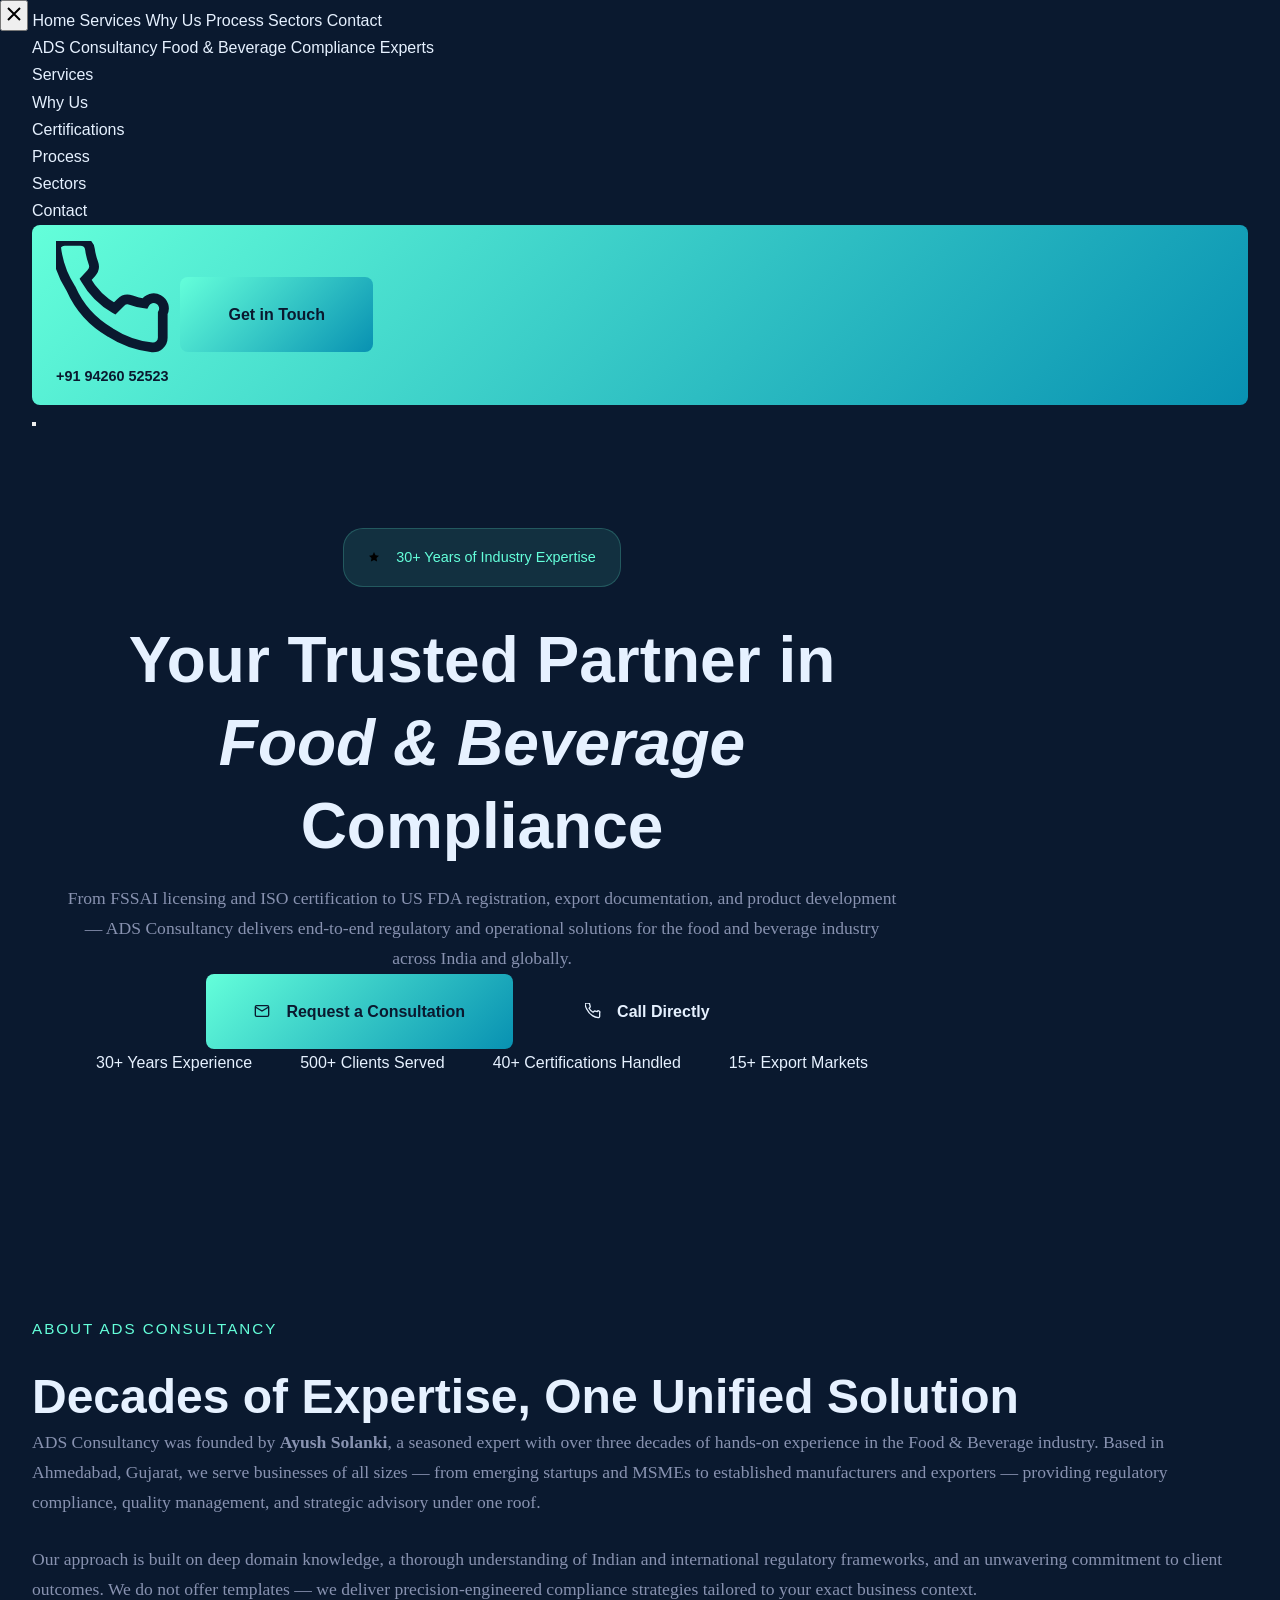
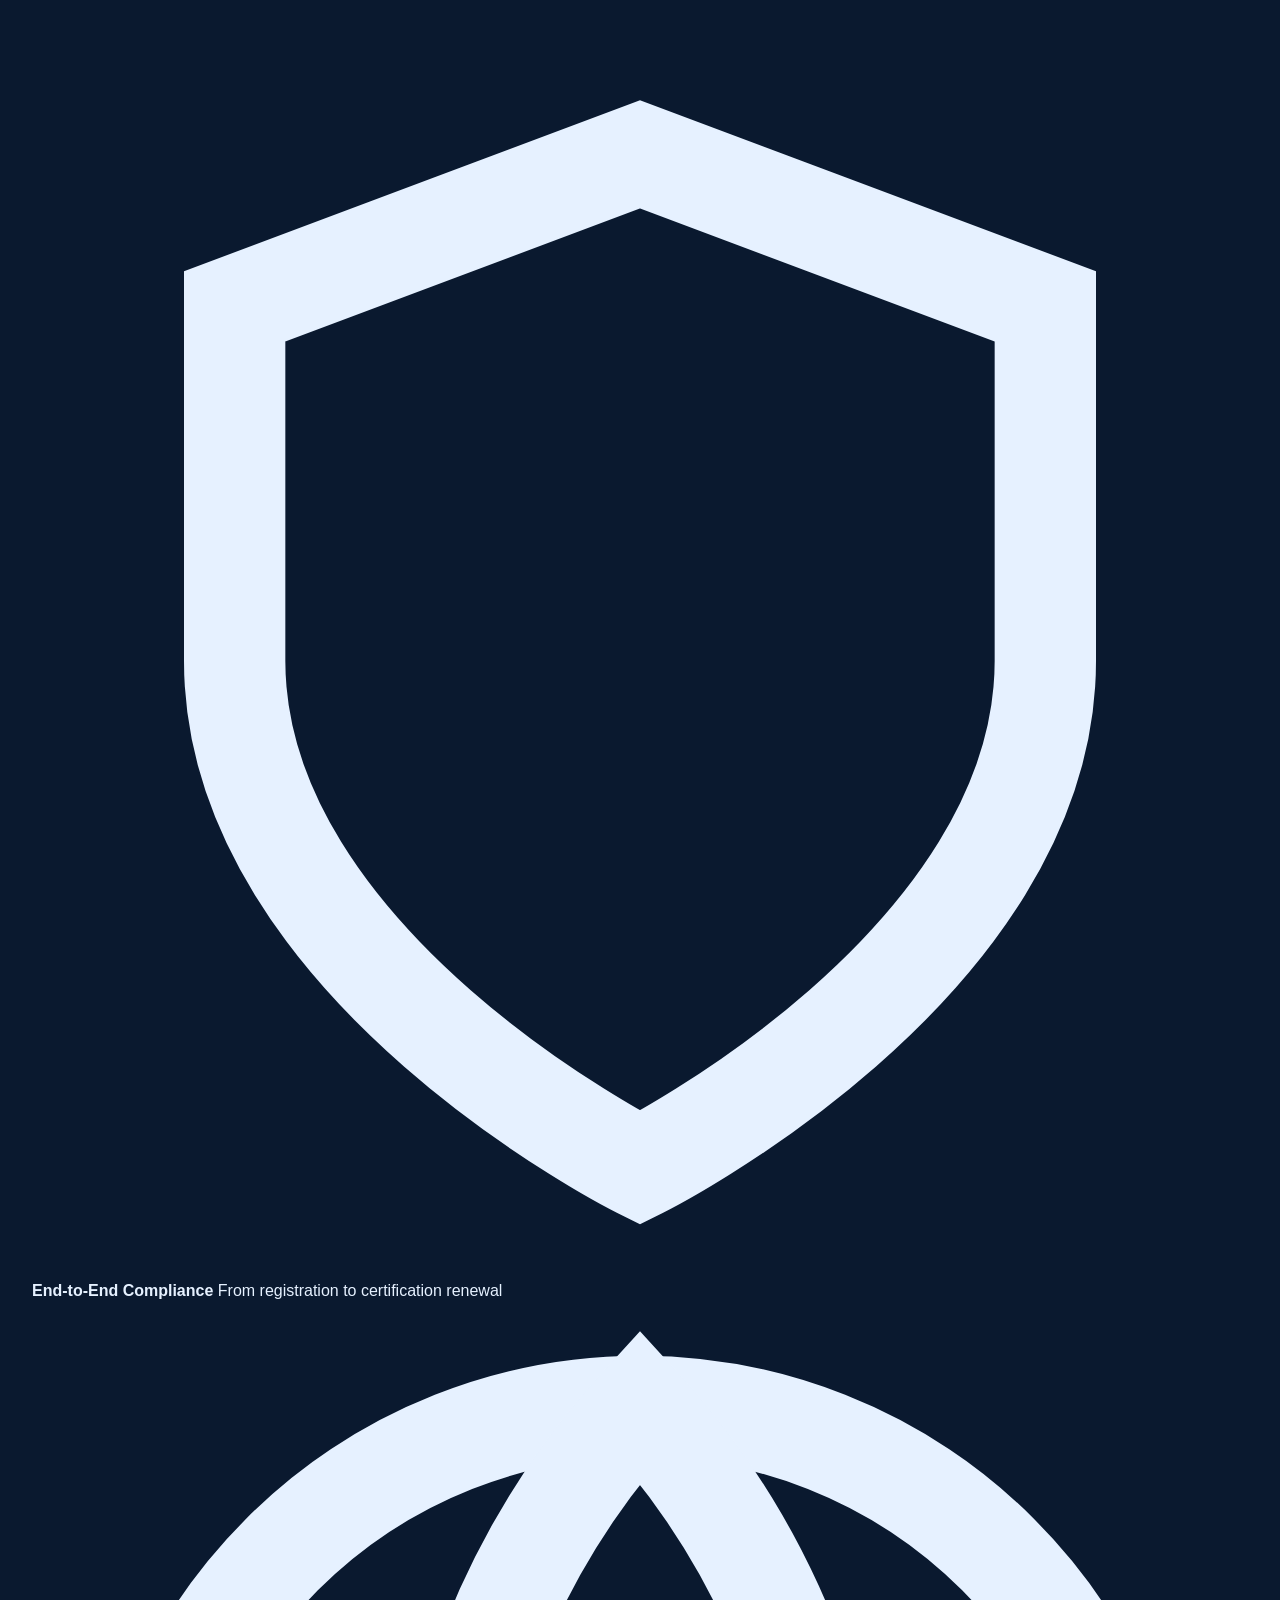
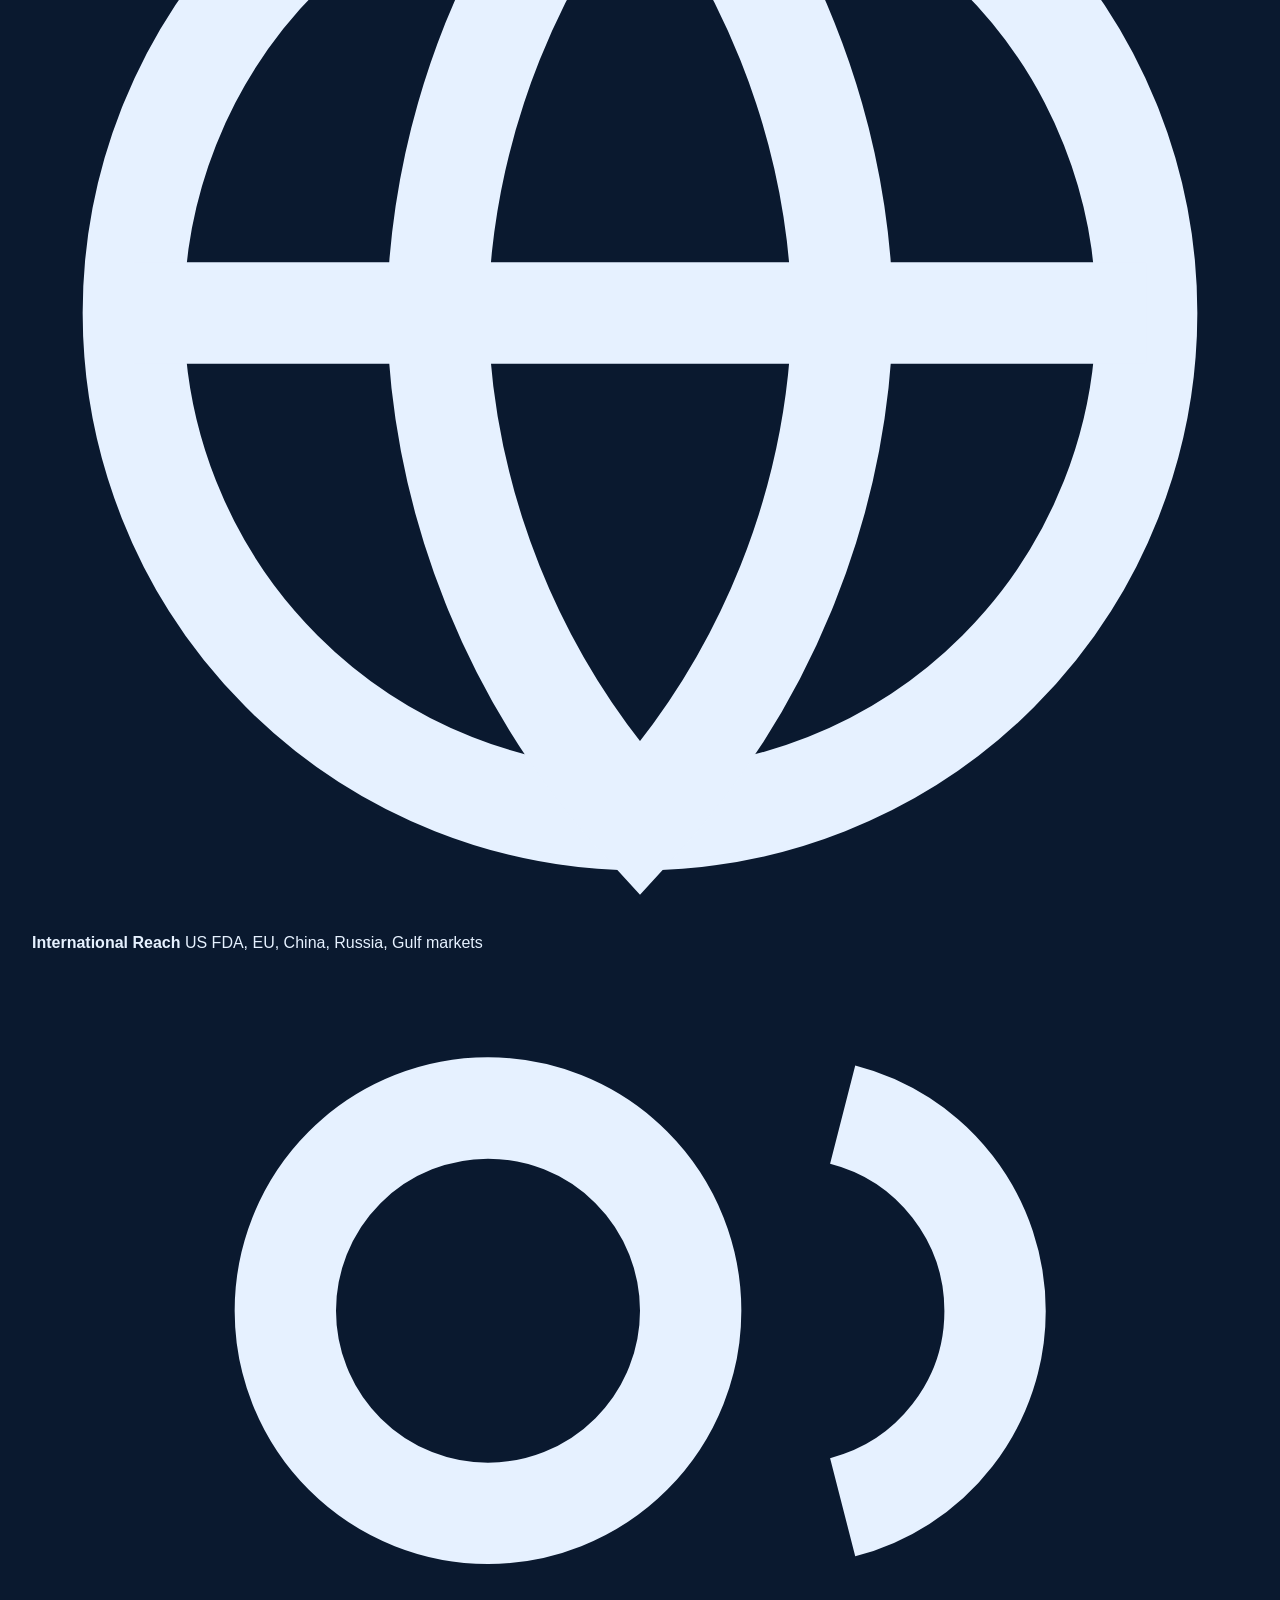
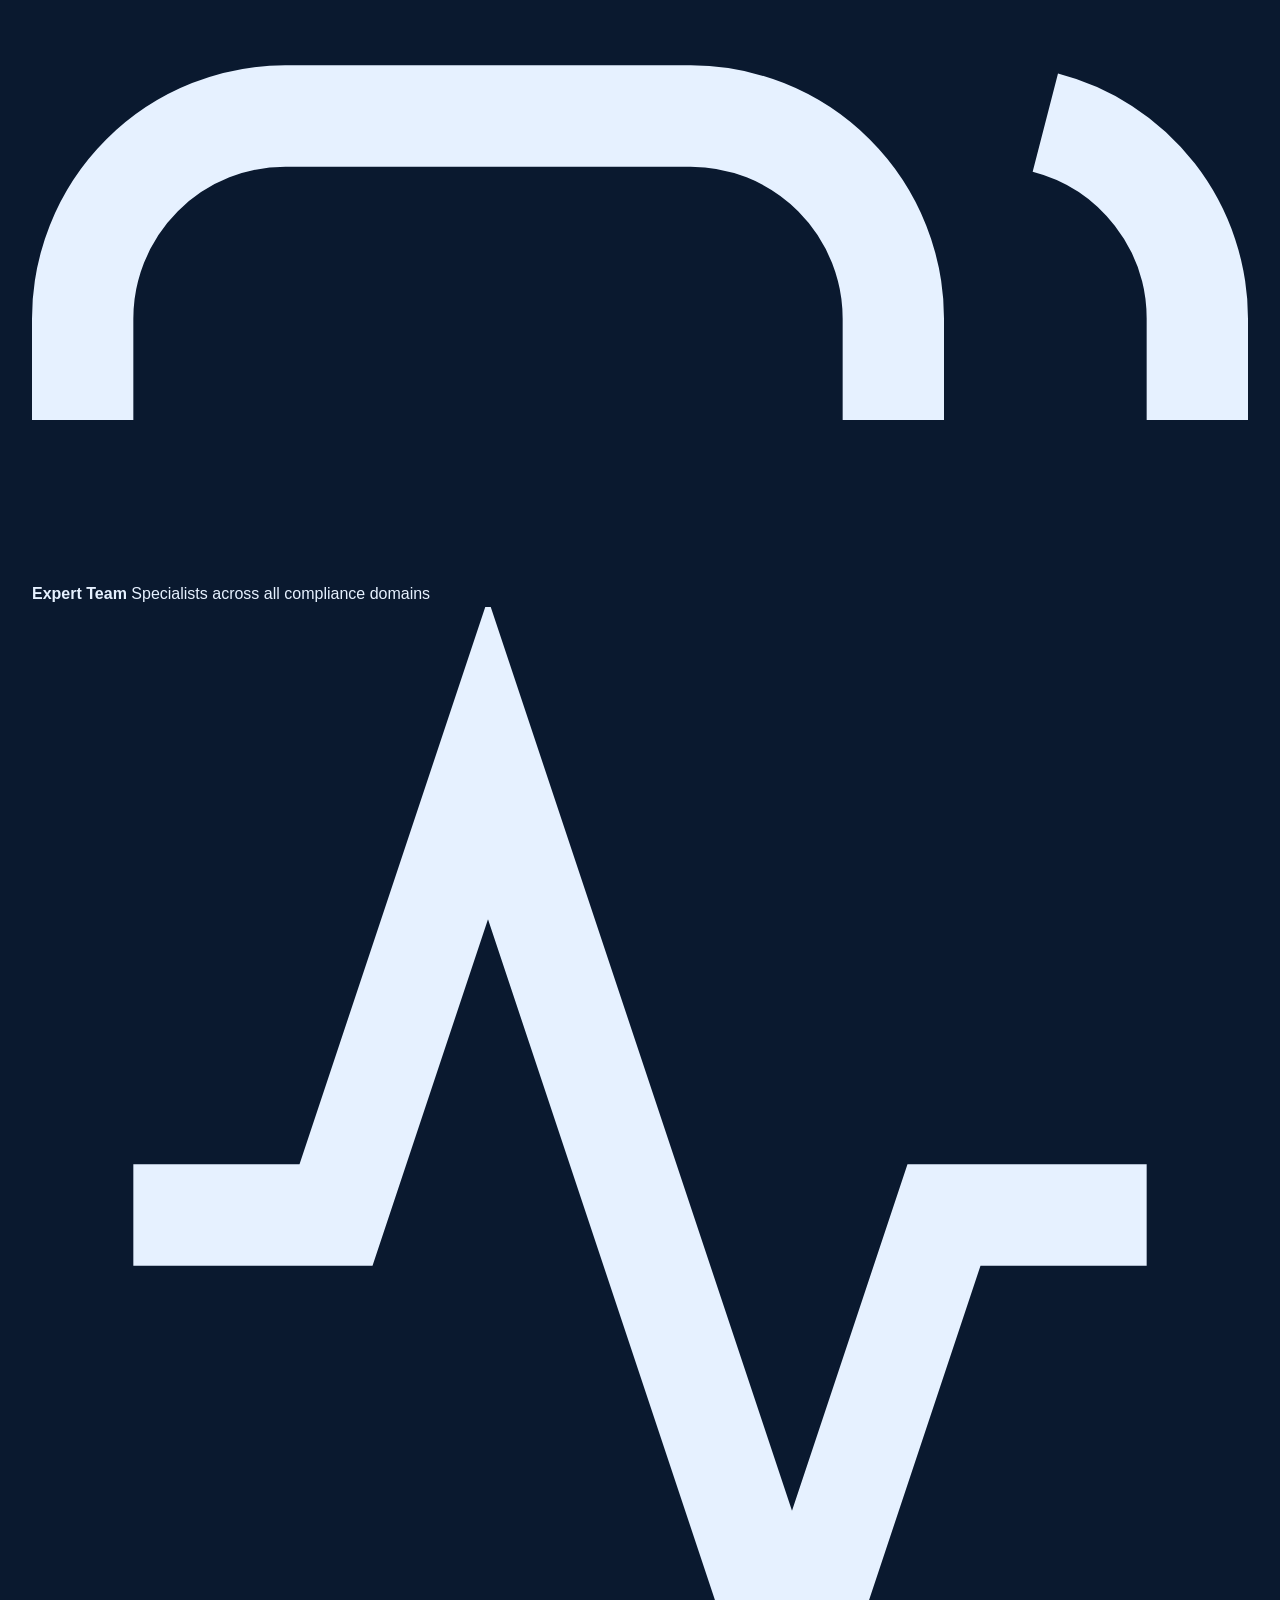
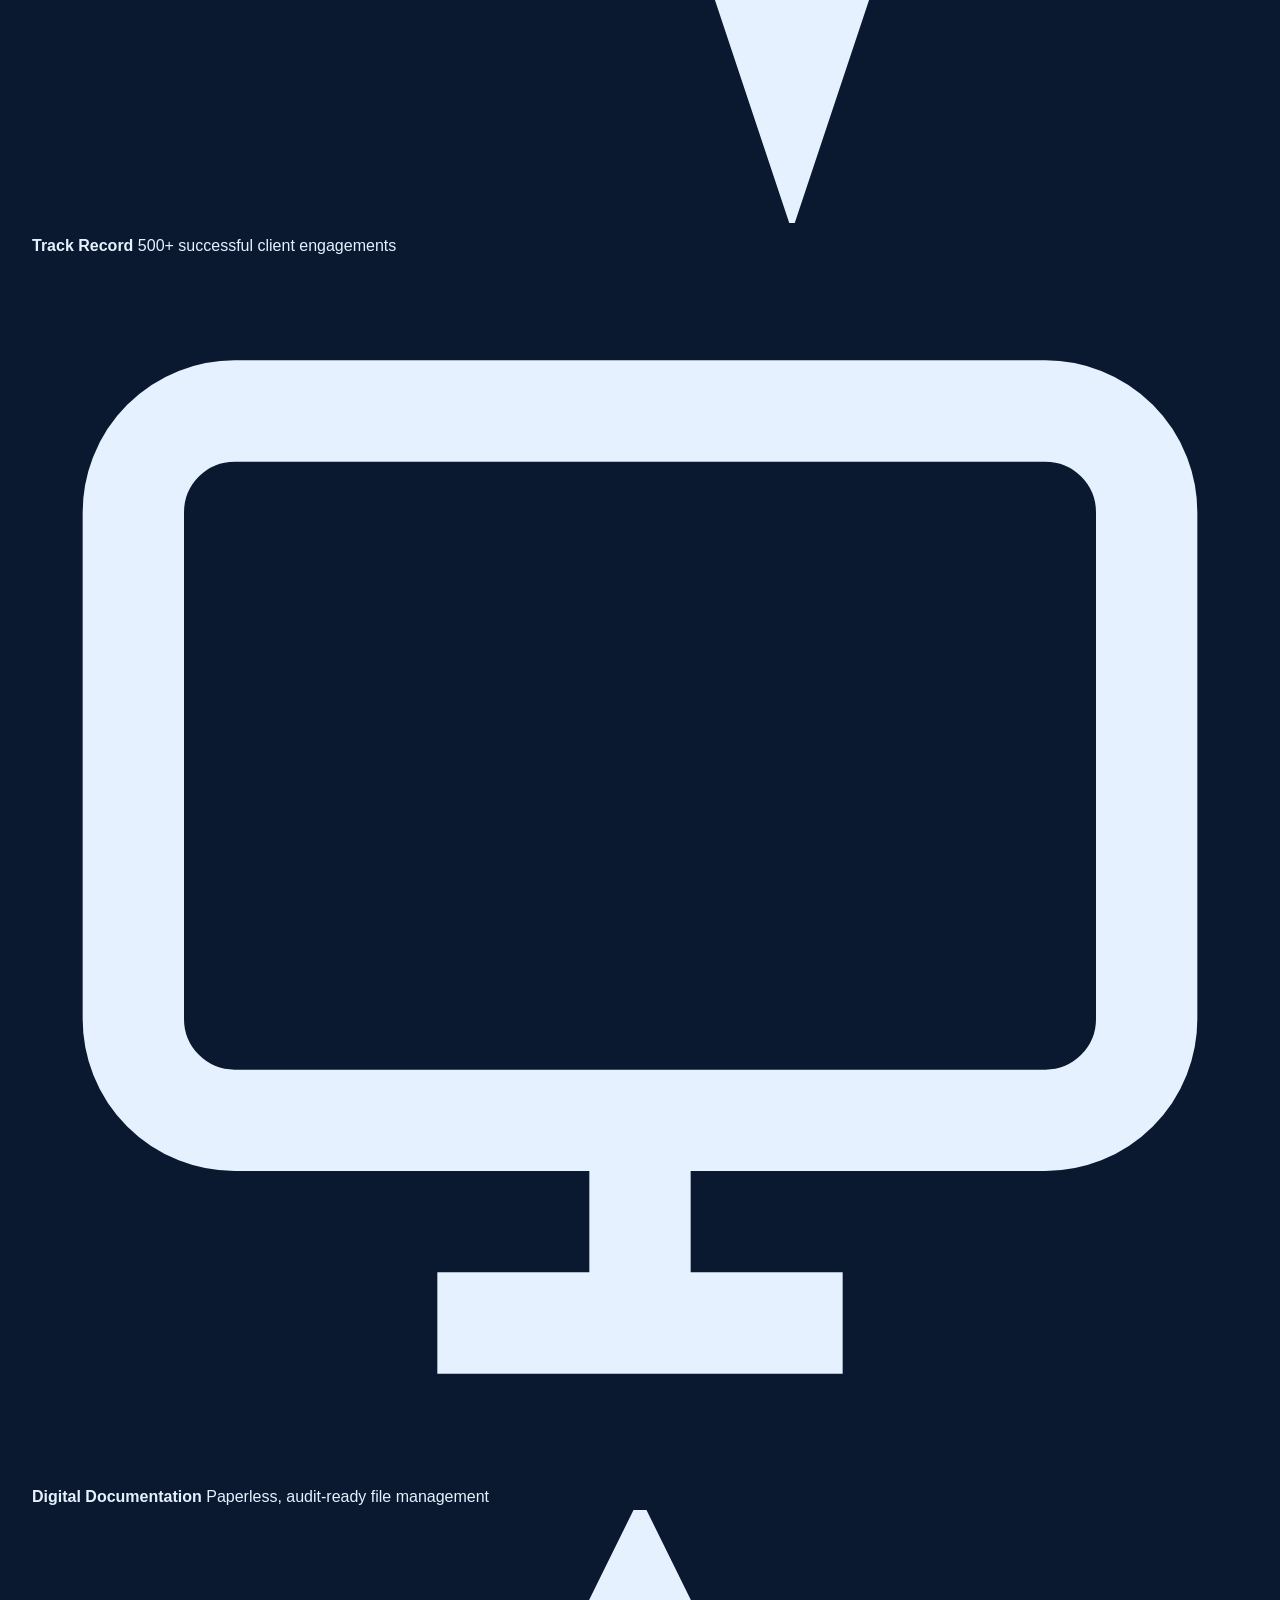
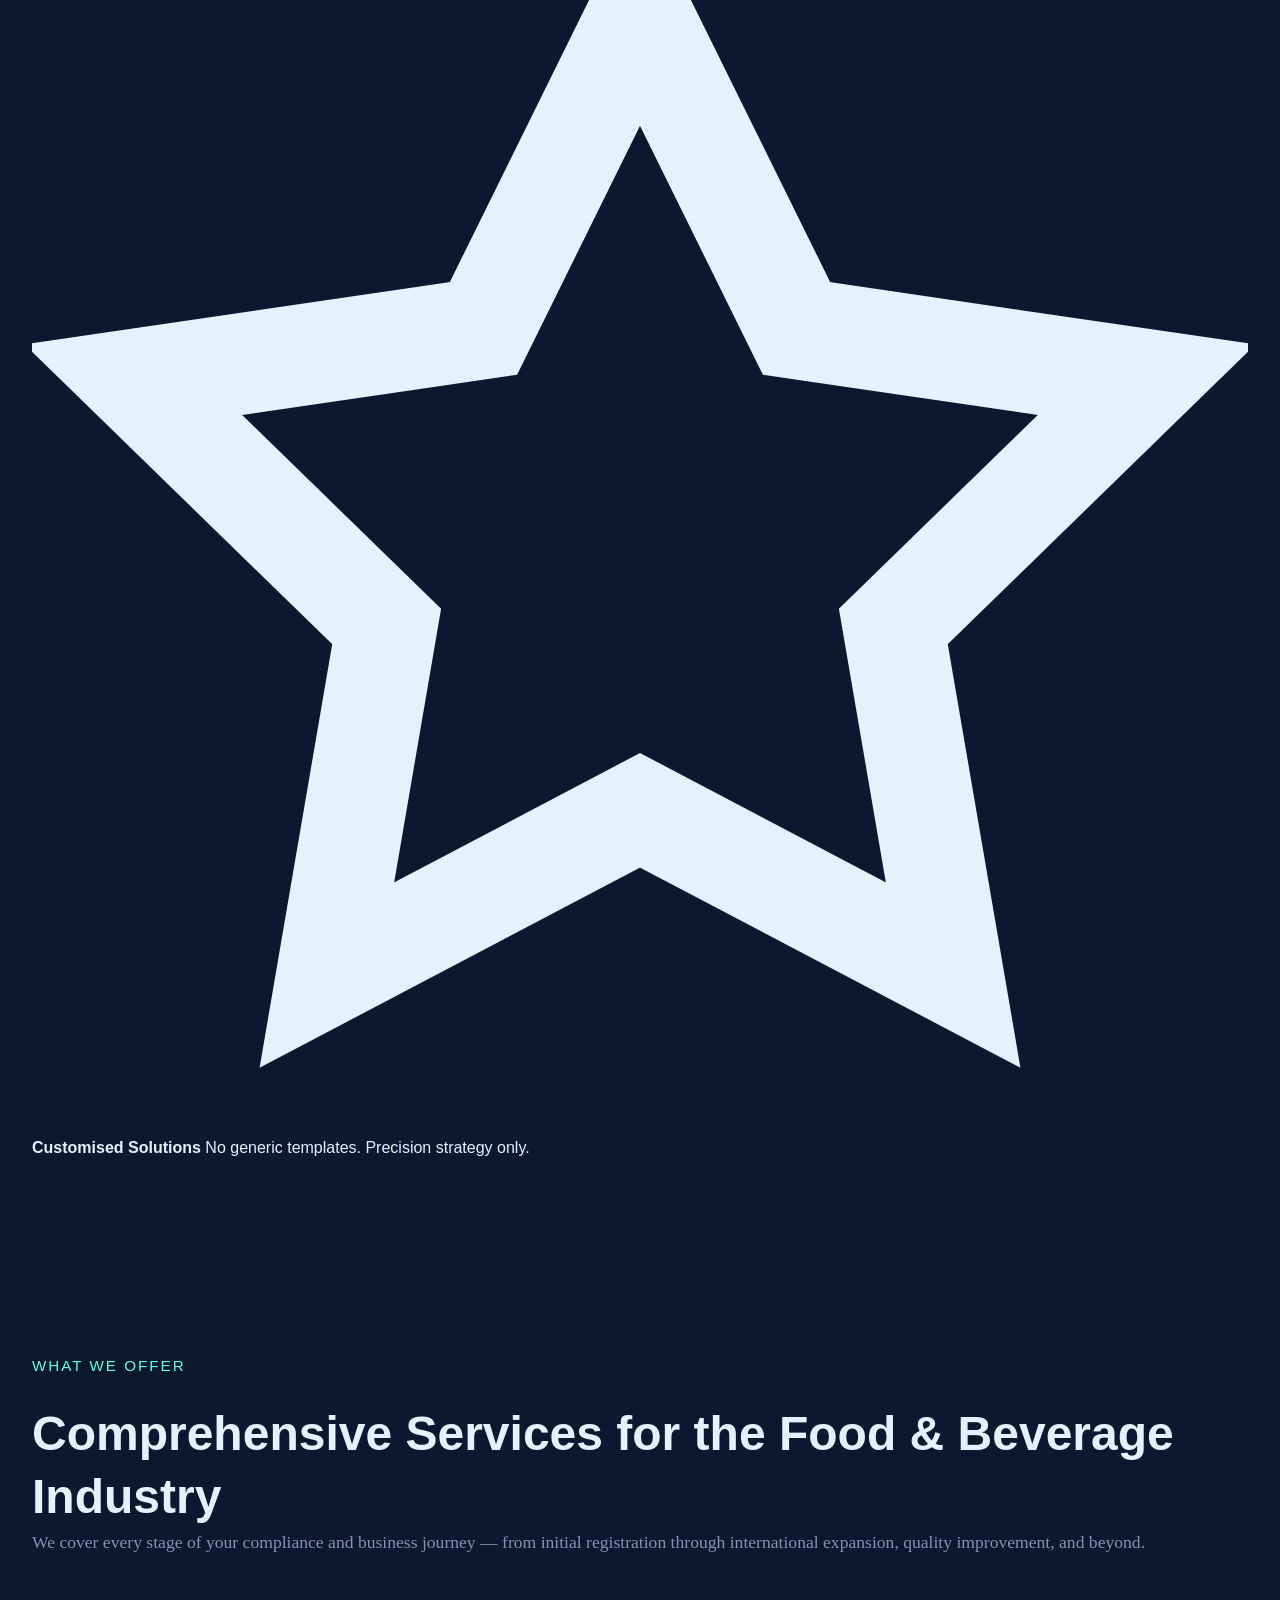
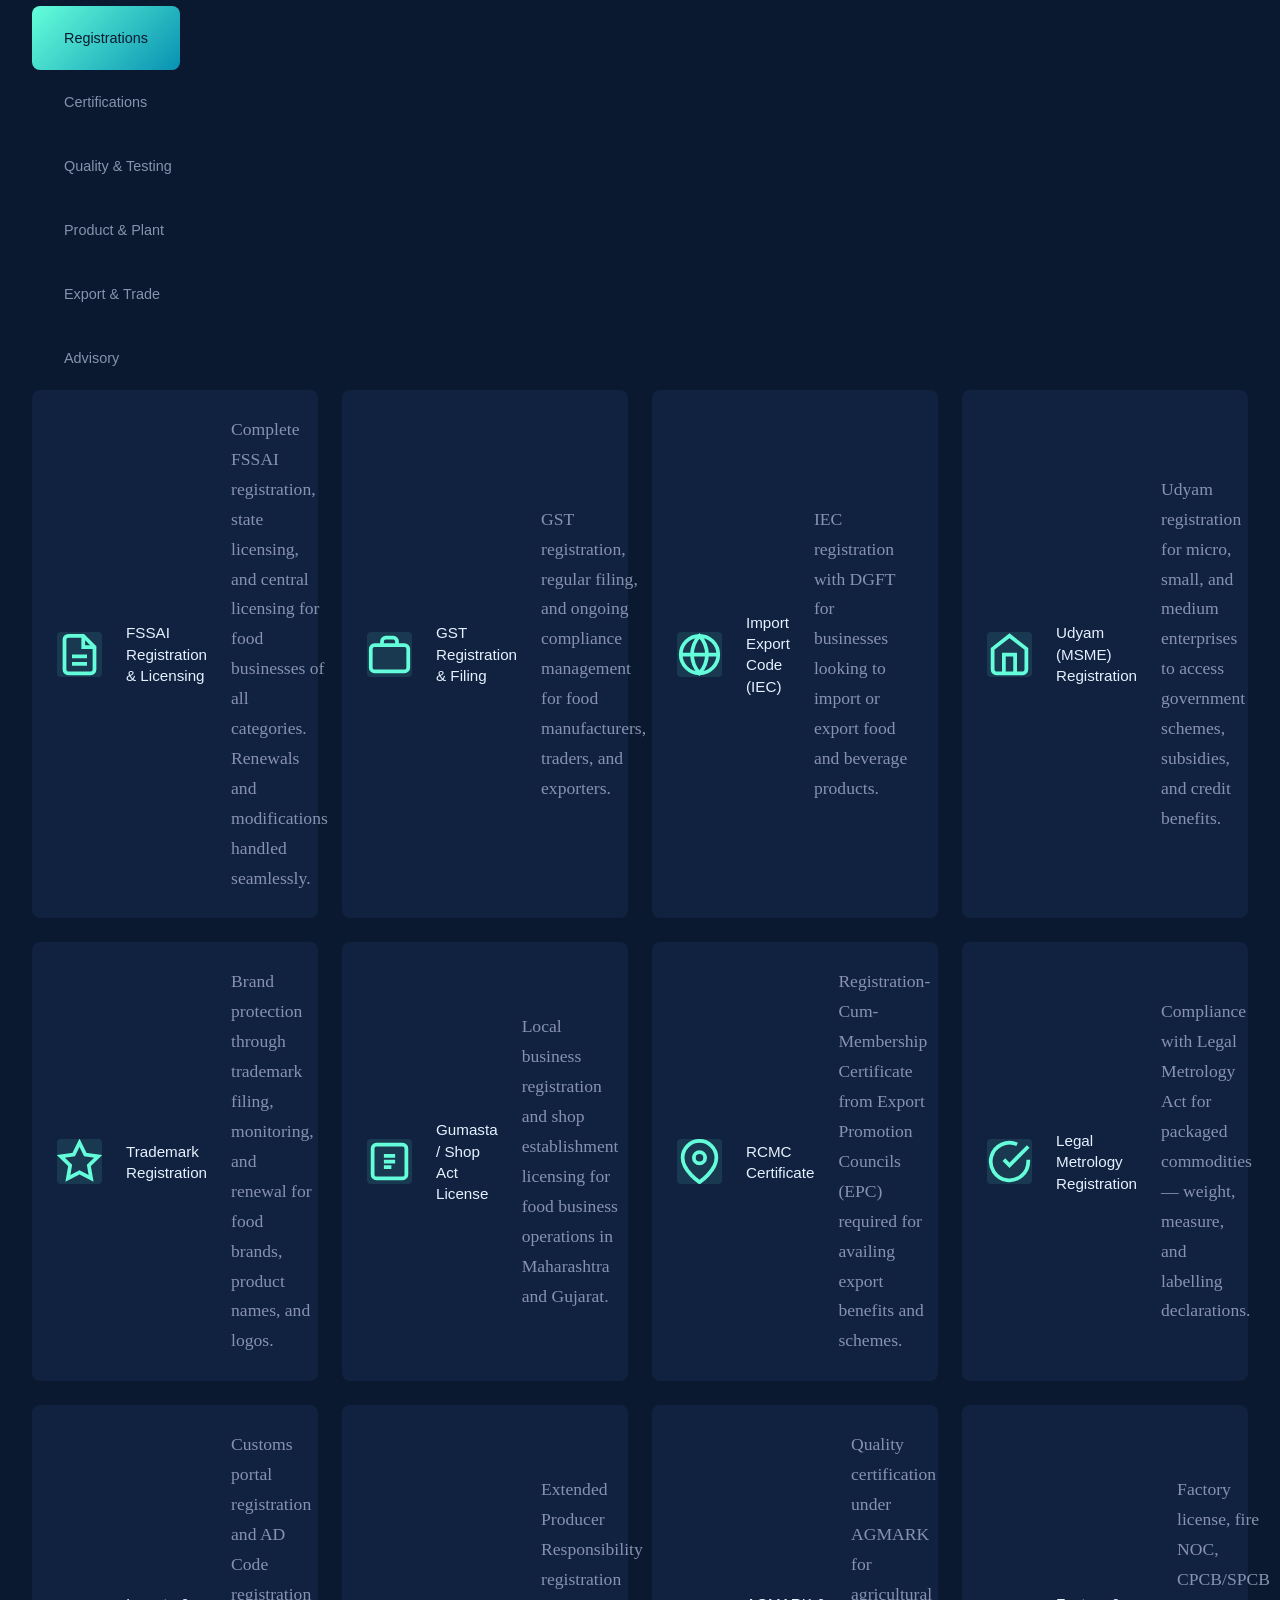
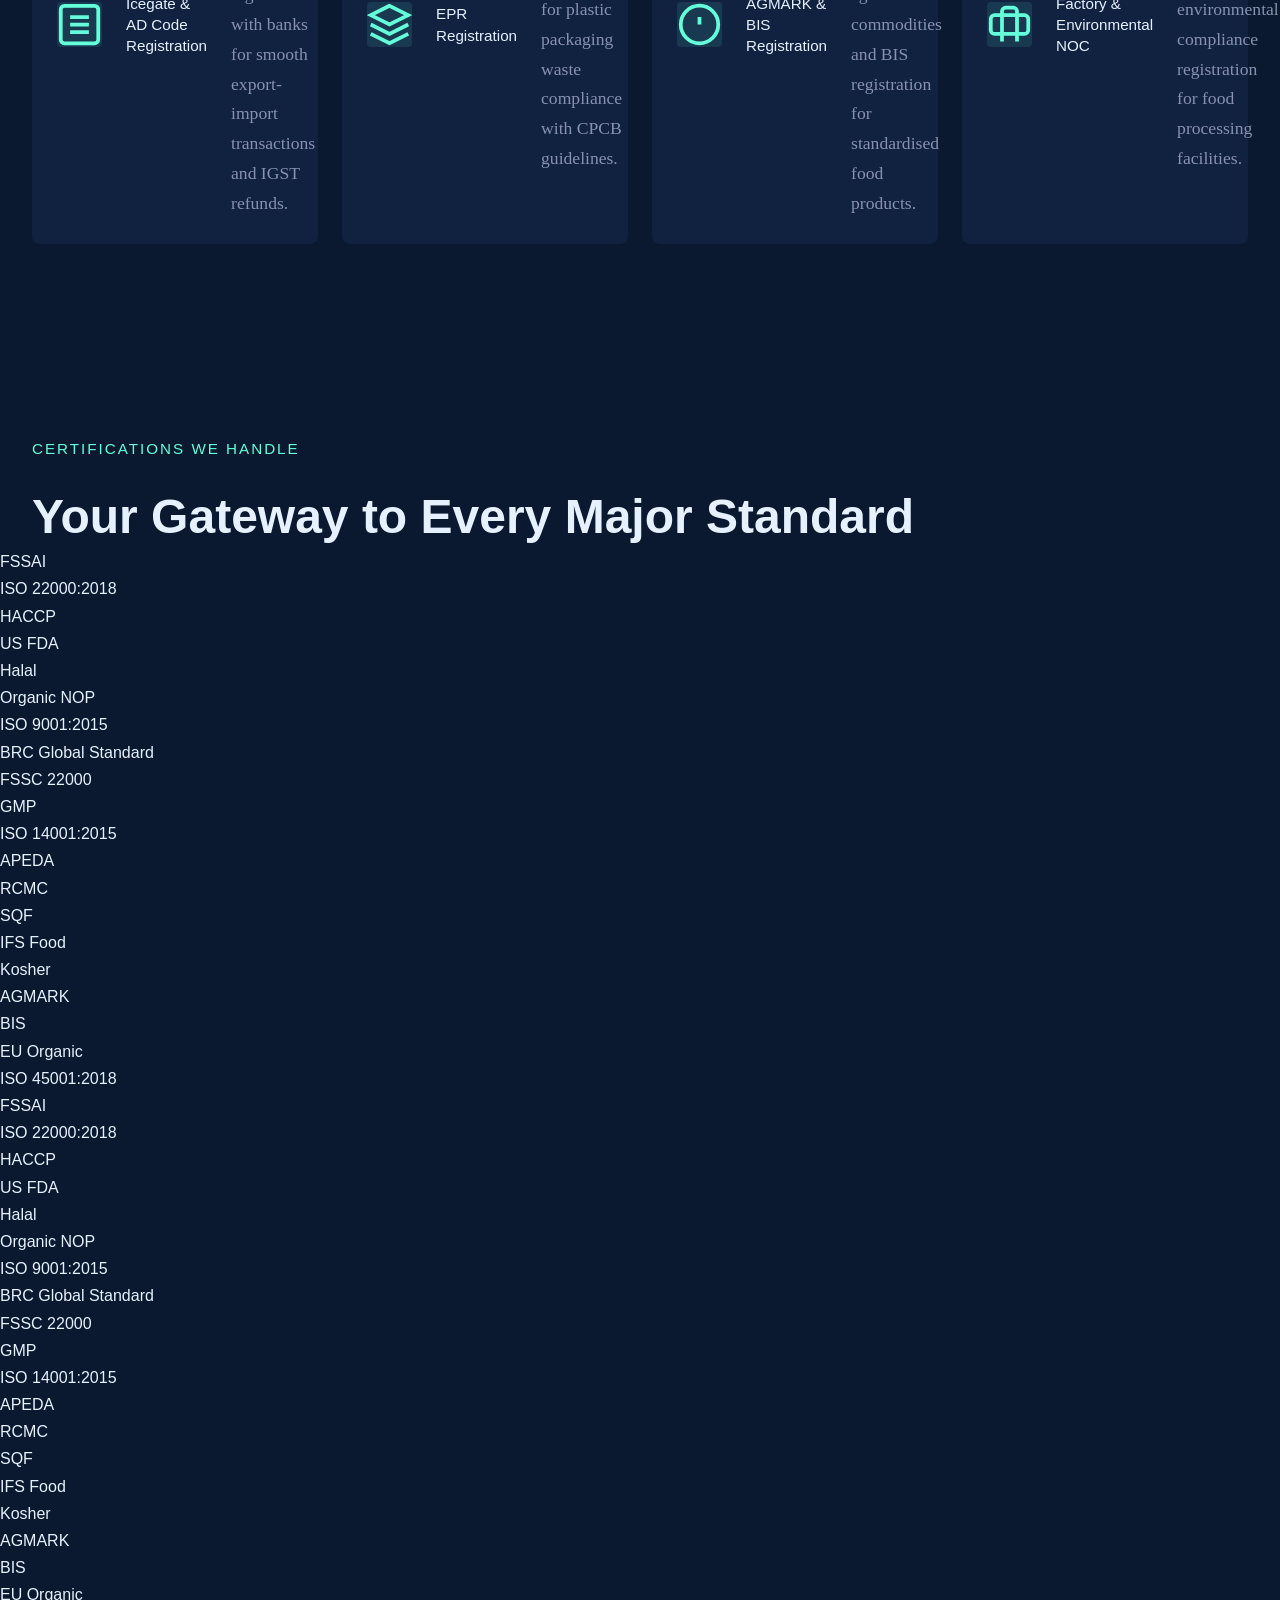
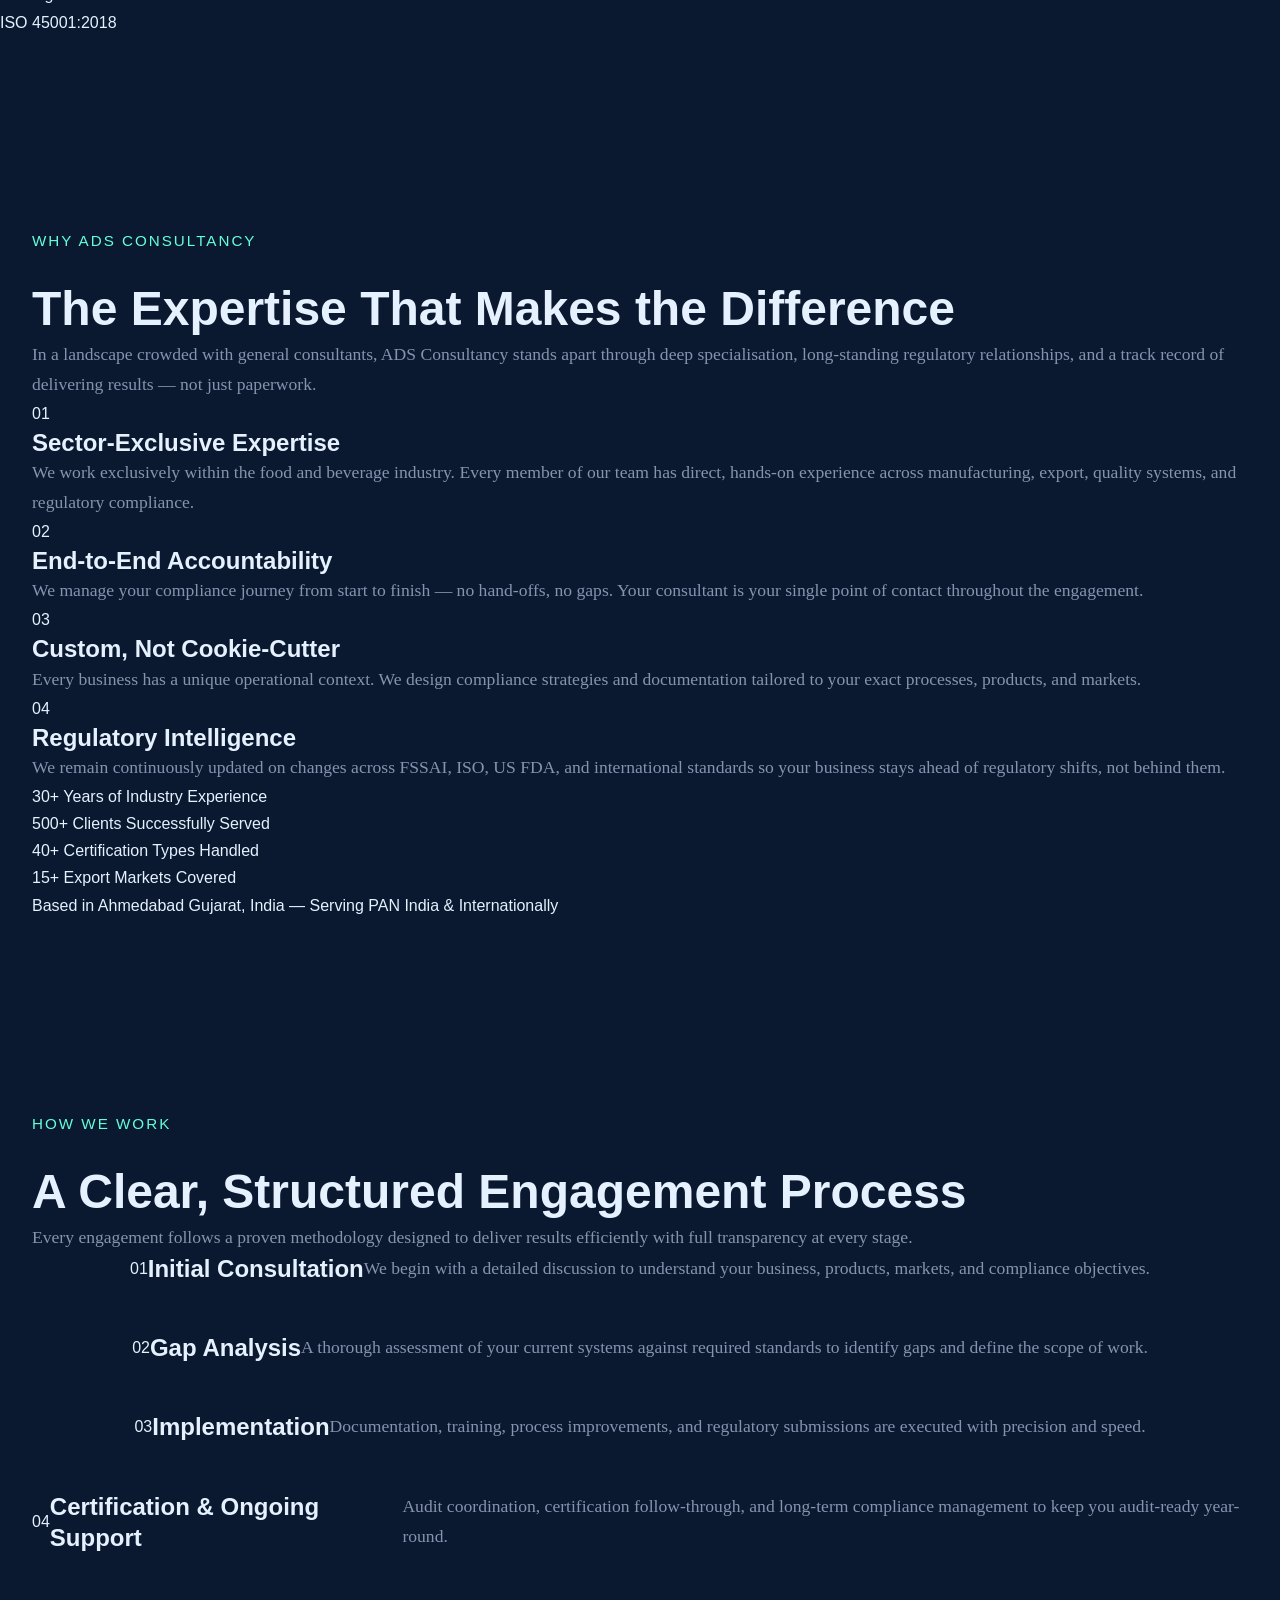
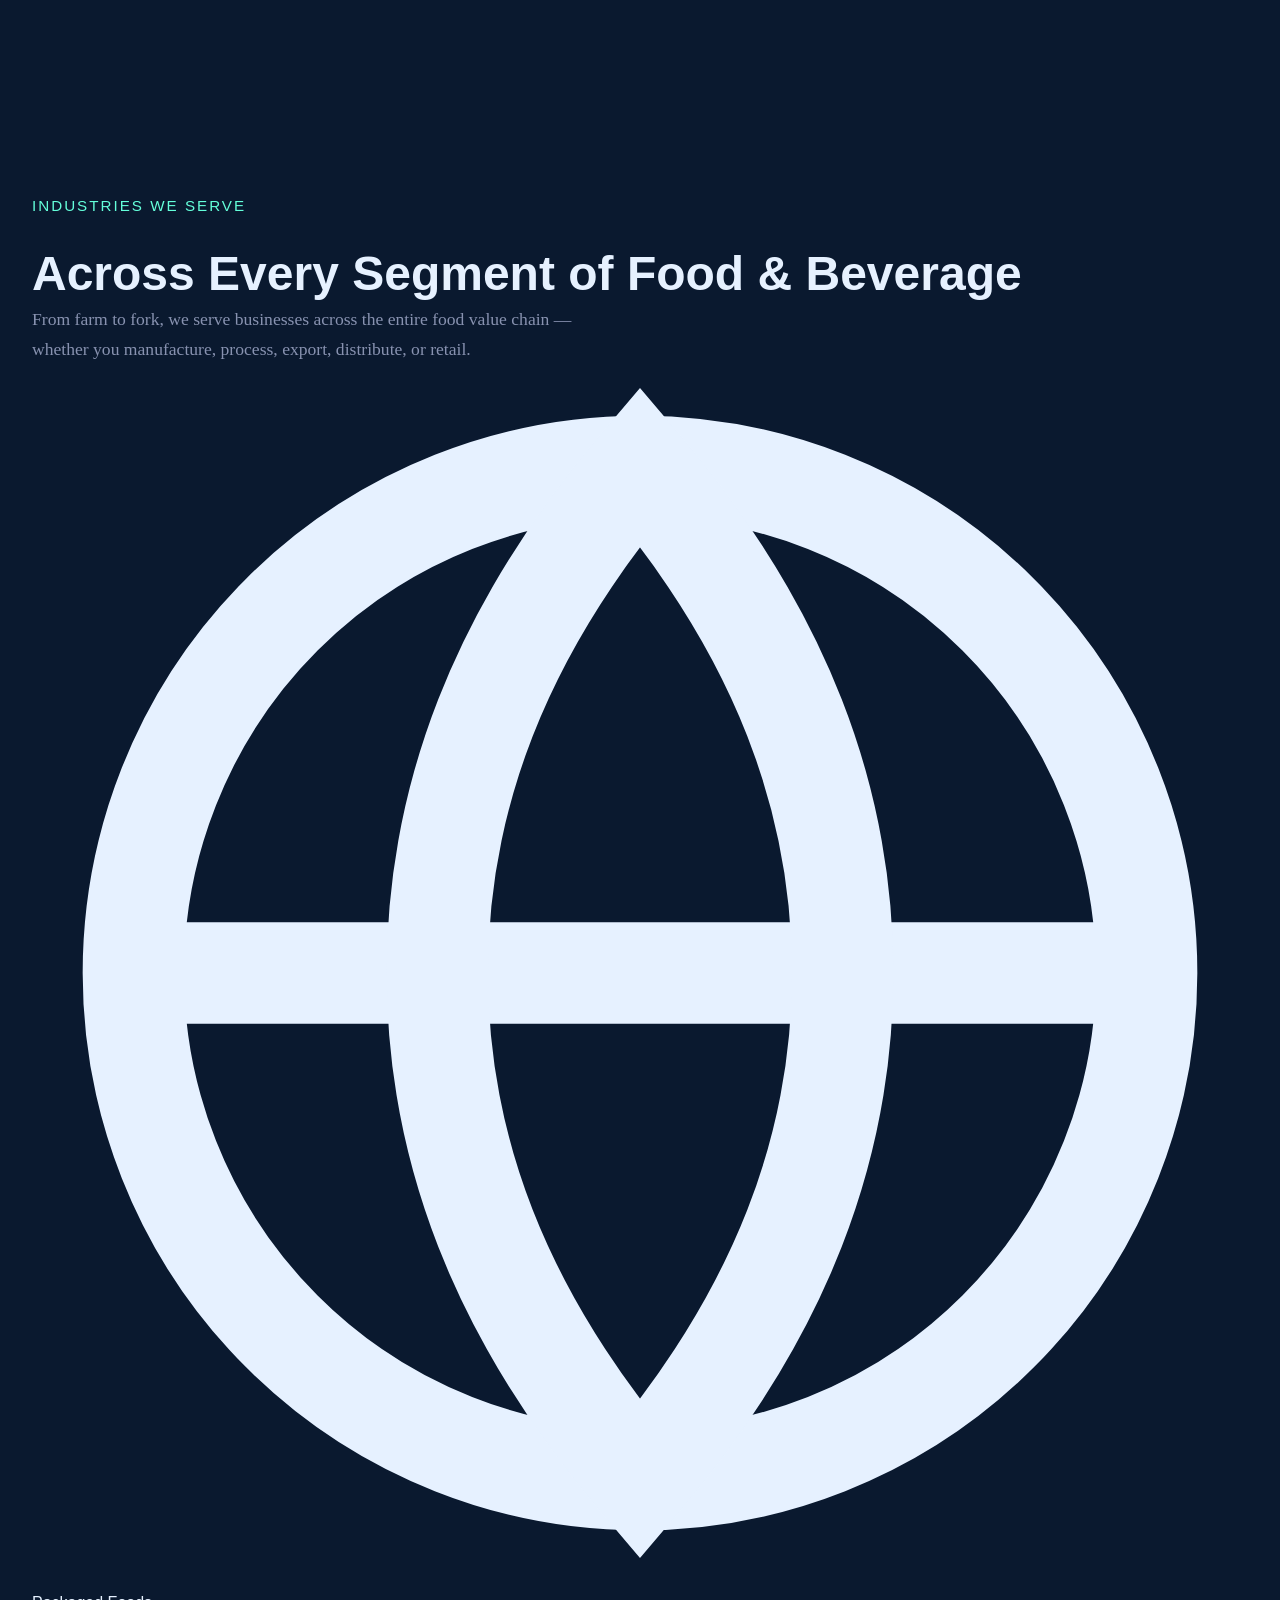
<file: index (5).html>
<!DOCTYPE html>
<html lang="en">
<head>
  <meta charset="UTF-8" />
  <meta name="viewport" content="width=device-width, initial-scale=1.0" />

  <!-- SEO Meta -->
  <title>ADS Consultancy | Food & Beverage Compliance, FSSAI, ISO, Export Experts – Ahmedabad</title>
  <meta name="description" content="ADS Consultancy – 30+ years of expertise in Food & Beverage compliance. FSSAI registration, ISO certification, US FDA, Halal, APEDA, Export documentation, Product Development, and more. Based in Ahmedabad, Gujarat." />
  <meta name="keywords" content="FSSAI consultancy Ahmedabad, ISO certification food industry, food safety consultant Gujarat, HACCP certification India, US FDA registration India, Halal certification, APEDA registration, food export consultant, food labeling India, ADS Consultancy" />
  <meta name="author" content="ADS Consultancy – Ayush Solanki" />
  <meta name="robots" content="index, follow" />
  <link rel="canonical" href="https://www.adsconsultancy.in/" />

  <!-- Open Graph -->
  <meta property="og:title" content="ADS Consultancy | Food & Beverage Compliance Experts" />
  <meta property="og:description" content="30+ years expertise in FSSAI, ISO, US FDA, Export Compliance, Halal, Product Development and more. Ahmedabad, Gujarat." />
  <meta property="og:type" content="website" />
  <meta property="og:url" content="https://www.adsconsultancy.in/" />
  <meta property="og:locale" content="en_IN" />

  <!-- Twitter Card -->
  <meta name="twitter:card" content="summary_large_image" />
  <meta name="twitter:title" content="ADS Consultancy | Food & Beverage Compliance Experts" />
  <meta name="twitter:description" content="30+ years expertise in FSSAI, ISO, US FDA, Export, Halal, Product Development – Ahmedabad." />

  <!-- Schema.org Structured Data -->
  <script type="application/ld+json">
  {
    "@context": "https://schema.org",
    "@type": "ProfessionalService",
    "name": "ADS Consultancy",
    "description": "Food & Beverage compliance consultancy with 30+ years experience. Services include FSSAI, ISO, US FDA, Halal, APEDA, Export Documentation, Product Development.",
    "url": "https://www.adsconsultancy.in",
    "telephone": "+919426052523",
    "email": "solankiayush98@yahoo.com",
    "address": {
      "@type": "PostalAddress",
      "addressLocality": "Ahmedabad",
      "addressRegion": "Gujarat",
      "postalCode": "382481",
      "addressCountry": "IN"
    },
    "areaServed": "India",
    "serviceType": ["FSSAI Compliance", "ISO Certification", "US FDA Registration", "Halal Certification", "Export Consultancy", "Product Development"],
    "founder": { "@type": "Person", "name": "Ayush Solanki" }
  }
  </script>

  <link rel="stylesheet" href="style.css" />
  <link rel="preconnect" href="https://fonts.googleapis.com" />
  <link rel="preconnect" href="https://fonts.gstatic.com" crossorigin />
</head>
<body>

<!-- ============================================
     MOBILE NAV OVERLAY
     ============================================ -->
<div id="mobile-nav" class="mobile-nav" role="dialog" aria-modal="true">
  <button id="mobile-close" class="mobile-nav-close" aria-label="Close navigation">
    <svg width="24" height="24" fill="none" stroke="currentColor" stroke-width="2" viewBox="0 0 24 24"><path d="M18 6L6 18M6 6l12 12"/></svg>
  </button>
  <a href="#hero">Home</a>
  <a href="#services">Services</a>
  <a href="#why">Why Us</a>
  <a href="#process">Process</a>
  <a href="#sectors">Sectors</a>
  <a href="#contact">Contact</a>
</div>

<!-- ============================================
     NAVIGATION
     ============================================ -->
<nav id="navbar" role="navigation" aria-label="Main navigation">
  <div class="container nav-inner">
    <a href="#hero" class="nav-logo" aria-label="ADS Consultancy Home">
      <span class="nav-logo-name">ADS Consultancy</span>
      <span class="nav-logo-tagline">Food &amp; Beverage Compliance Experts</span>
    </a>

    <ul class="nav-links" role="list">
      <li><a href="#services">Services</a></li>
      <li><a href="#why">Why Us</a></li>
      <li><a href="#certifications">Certifications</a></li>
      <li><a href="#process">Process</a></li>
      <li><a href="#sectors">Sectors</a></li>
      <li><a href="#contact">Contact</a></li>
    </ul>

    <div class="nav-cta">
      <a href="tel:+919426052523" class="nav-phone" aria-label="Call us">
        <svg fill="none" stroke="currentColor" stroke-width="2" viewBox="0 0 24 24" aria-hidden="true"><path d="M22 16.92v3a2 2 0 01-2.18 2 19.79 19.79 0 01-8.63-3.07A19.5 19.5 0 013.07 9.8 19.79 19.79 0 01.01 1.18 2 2 0 012 0h3a2 2 0 012 1.72c.127.96.361 1.903.7 2.81a2 2 0 01-.45 2.11L6.09 7.91a16 16 0 006 6l1.27-1.27a2 2 0 012.11-.45c.907.339 1.85.573 2.81.7A2 2 0 0122 14.9v2.02z"/></svg>
        +91 94260 52523
      </a>
      <a href="mailto:solankiayush98@yahoo.com" class="btn btn-primary" aria-label="Email us">
        Get in Touch
      </a>
    </div>

    <button id="hamburger" class="hamburger" aria-label="Open navigation" aria-expanded="false">
      <span></span><span></span><span></span>
    </button>
  </div>
</nav>

<!-- ============================================
     HERO
     ============================================ -->
<section id="hero" aria-labelledby="hero-heading">
  <div class="hero-bg" aria-hidden="true"></div>
  <div class="hero-grid-overlay" aria-hidden="true"></div>
  <div class="hero-accent-circle" aria-hidden="true"></div>

  <div class="container">
    <div class="hero-content">
      <div class="hero-badge">
        <svg width="12" height="12" fill="var(--gold)" viewBox="0 0 24 24" aria-hidden="true"><path d="M12 2l3.09 6.26L22 9.27l-5 4.87 1.18 6.88L12 17.77l-6.18 3.25L7 14.14 2 9.27l6.91-1.01L12 2z"/></svg>
        <span>30+ Years of Industry Expertise</span>
      </div>

      <h1 id="hero-heading" class="hero-title">
        Your Trusted Partner in<br/><em>Food &amp; Beverage</em> Compliance
      </h1>

      <p class="hero-desc">
        From FSSAI licensing and ISO certification to US FDA registration, export documentation, and product development — ADS Consultancy delivers end-to-end regulatory and operational solutions for the food and beverage industry across India and globally.
      </p>

      <div class="hero-actions">
        <a href="mailto:solankiayush98@yahoo.com" class="btn btn-primary">
          <svg width="16" height="16" fill="none" stroke="currentColor" stroke-width="2" viewBox="0 0 24 24" aria-hidden="true"><path d="M4 4h16c1.1 0 2 .9 2 2v12c0 1.1-.9 2-2 2H4c-1.1 0-2-.9-2-2V6c0-1.1.9-2 2-2z"/><polyline points="22,6 12,12 2,6"/></svg>
          Request a Consultation
        </a>
        <a href="tel:+919426052523" class="btn btn-outline">
          <svg width="16" height="16" fill="none" stroke="currentColor" stroke-width="2" viewBox="0 0 24 24" aria-hidden="true"><path d="M22 16.92v3a2 2 0 01-2.18 2 19.79 19.79 0 01-8.63-3.07A19.5 19.5 0 013.07 9.8 19.79 19.79 0 01.01 1.18 2 2 0 012 0h3a2 2 0 012 1.72c.127.96.361 1.903.7 2.81a2 2 0 01-.45 2.11L6.09 7.91a16 16 0 006 6l1.27-1.27a2 2 0 012.11-.45c.907.339 1.85.573 2.81.7A2 2 0 0122 14.9v2.02z"/></svg>
          Call Directly
        </a>
      </div>

      <div class="hero-stats">
        <div class="hero-stat">
          <span class="hero-stat-value" data-count="30" data-suffix="+">30+</span>
          <span class="hero-stat-label">Years Experience</span>
        </div>
        <div class="hero-stat">
          <span class="hero-stat-value" data-count="500" data-suffix="+">500+</span>
          <span class="hero-stat-label">Clients Served</span>
        </div>
        <div class="hero-stat">
          <span class="hero-stat-value" data-count="40" data-suffix="+">40+</span>
          <span class="hero-stat-label">Certifications Handled</span>
        </div>
        <div class="hero-stat">
          <span class="hero-stat-value" data-count="15" data-suffix="+">15+</span>
          <span class="hero-stat-label">Export Markets</span>
        </div>
      </div>
    </div>
  </div>
</section>

<div class="divider"></div>

<!-- ============================================
     ABOUT BAND
     ============================================ -->
<section id="about" aria-labelledby="about-heading">
  <div id="about-band">
    <div class="container">
      <div class="about-band-grid">
        <div class="about-text reveal">
          <span class="section-label">About ADS Consultancy</span>
          <h2 id="about-heading">Decades of Expertise, One Unified Solution</h2>
          <div class="gold-line"></div>
          <p>
            ADS Consultancy was founded by <strong>Ayush Solanki</strong>, a seasoned expert with over three decades of hands-on experience in the Food &amp; Beverage industry. Based in Ahmedabad, Gujarat, we serve businesses of all sizes — from emerging startups and MSMEs to established manufacturers and exporters — providing regulatory compliance, quality management, and strategic advisory under one roof.
          </p>
          <br/>
          <p>
            Our approach is built on deep domain knowledge, a thorough understanding of Indian and international regulatory frameworks, and an unwavering commitment to client outcomes. We do not offer templates — we deliver precision-engineered compliance strategies tailored to your exact business context.
          </p>
        </div>

        <div class="about-band-divider" aria-hidden="true"></div>

        <div class="about-features reveal reveal-delay-2">
          <div class="about-feature">
            <div class="about-feature-icon">
              <svg fill="none" stroke="currentColor" stroke-width="2" viewBox="0 0 24 24" aria-hidden="true"><path d="M12 22s8-4 8-10V5l-8-3-8 3v7c0 6 8 10 8 10z"/></svg>
            </div>
            <div class="about-feature-text">
              <strong>End-to-End Compliance</strong>
              <span>From registration to certification renewal</span>
            </div>
          </div>
          <div class="about-feature">
            <div class="about-feature-icon">
              <svg fill="none" stroke="currentColor" stroke-width="2" viewBox="0 0 24 24" aria-hidden="true"><circle cx="12" cy="12" r="10"/><path d="M2 12h20M12 2a15.3 15.3 0 014 10 15.3 15.3 0 01-4 10 15.3 15.3 0 01-4-10 15.3 15.3 0 014-10z"/></svg>
            </div>
            <div class="about-feature-text">
              <strong>International Reach</strong>
              <span>US FDA, EU, China, Russia, Gulf markets</span>
            </div>
          </div>
          <div class="about-feature">
            <div class="about-feature-icon">
              <svg fill="none" stroke="currentColor" stroke-width="2" viewBox="0 0 24 24" aria-hidden="true"><path d="M17 21v-2a4 4 0 00-4-4H5a4 4 0 00-4 4v2"/><circle cx="9" cy="7" r="4"/><path d="M23 21v-2a4 4 0 00-3-3.87M16 3.13a4 4 0 010 7.75"/></svg>
            </div>
            <div class="about-feature-text">
              <strong>Expert Team</strong>
              <span>Specialists across all compliance domains</span>
            </div>
          </div>
          <div class="about-feature">
            <div class="about-feature-icon">
              <svg fill="none" stroke="currentColor" stroke-width="2" viewBox="0 0 24 24" aria-hidden="true"><polyline points="22 12 18 12 15 21 9 3 6 12 2 12"/></svg>
            </div>
            <div class="about-feature-text">
              <strong>Track Record</strong>
              <span>500+ successful client engagements</span>
            </div>
          </div>
          <div class="about-feature">
            <div class="about-feature-icon">
              <svg fill="none" stroke="currentColor" stroke-width="2" viewBox="0 0 24 24" aria-hidden="true"><rect x="2" y="3" width="20" height="14" rx="2"/><path d="M8 21h8M12 17v4"/></svg>
            </div>
            <div class="about-feature-text">
              <strong>Digital Documentation</strong>
              <span>Paperless, audit-ready file management</span>
            </div>
          </div>
          <div class="about-feature">
            <div class="about-feature-icon">
              <svg fill="none" stroke="currentColor" stroke-width="2" viewBox="0 0 24 24" aria-hidden="true"><path d="M12 2l3.09 6.26L22 9.27l-5 4.87 1.18 6.88L12 17.77l-6.18 3.25L7 14.14 2 9.27l6.91-1.01L12 2z"/></svg>
            </div>
            <div class="about-feature-text">
              <strong>Customised Solutions</strong>
              <span>No generic templates. Precision strategy only.</span>
            </div>
          </div>
        </div>
      </div>
    </div>
  </div>
</section>

<div class="divider"></div>

<!-- ============================================
     SERVICES
     ============================================ -->
<section id="services" aria-labelledby="services-heading">
  <div class="container">
    <div class="services-header reveal">
      <span class="section-label">What We Offer</span>
      <h2 id="services-heading">Comprehensive Services for the Food &amp; Beverage Industry</h2>
      <div class="gold-line centered"></div>
      <p>We cover every stage of your compliance and business journey — from initial registration through international expansion, quality improvement, and beyond.</p>
    </div>

    <div class="services-tabs reveal" role="tablist" aria-label="Service categories">
      <button class="tab-btn active" data-tab="tab-registrations" role="tab" aria-selected="true" aria-controls="tab-registrations">Registrations</button>
      <button class="tab-btn" data-tab="tab-certifications" role="tab" aria-selected="false" aria-controls="tab-certifications">Certifications</button>
      <button class="tab-btn" data-tab="tab-quality" role="tab" aria-selected="false" aria-controls="tab-quality">Quality &amp; Testing</button>
      <button class="tab-btn" data-tab="tab-product" role="tab" aria-selected="false" aria-controls="tab-product">Product &amp; Plant</button>
      <button class="tab-btn" data-tab="tab-export" role="tab" aria-selected="false" aria-controls="tab-export">Export &amp; Trade</button>
      <button class="tab-btn" data-tab="tab-advisory" role="tab" aria-selected="false" aria-controls="tab-advisory">Advisory</button>
    </div>

    <!-- Tab: Registrations -->
    <div id="tab-registrations" class="tab-panel active" role="tabpanel">
      <div class="services-grid">

        <article class="service-card reveal">
          <div class="service-icon" aria-hidden="true">
            <svg fill="none" stroke="currentColor" stroke-width="2" viewBox="0 0 24 24"><path d="M14 2H6a2 2 0 00-2 2v16a2 2 0 002 2h12a2 2 0 002-2V8z"/><polyline points="14 2 14 8 20 8"/><line x1="16" y1="13" x2="8" y2="13"/><line x1="16" y1="17" x2="8" y2="17"/></svg>
          </div>
          <h4>FSSAI Registration &amp; Licensing</h4>
          <p>Complete FSSAI registration, state licensing, and central licensing for food businesses of all categories. Renewals and modifications handled seamlessly.</p>
        </article>

        <article class="service-card reveal reveal-delay-1">
          <div class="service-icon" aria-hidden="true">
            <svg fill="none" stroke="currentColor" stroke-width="2" viewBox="0 0 24 24"><rect x="2" y="7" width="20" height="14" rx="2"/><path d="M16 7V5a2 2 0 00-2-2h-4a2 2 0 00-2 2v2"/></svg>
          </div>
          <h4>GST Registration &amp; Filing</h4>
          <p>GST registration, regular filing, and ongoing compliance management for food manufacturers, traders, and exporters.</p>
        </article>

        <article class="service-card reveal reveal-delay-2">
          <div class="service-icon" aria-hidden="true">
            <svg fill="none" stroke="currentColor" stroke-width="2" viewBox="0 0 24 24"><circle cx="12" cy="12" r="10"/><path d="M2 12h20M12 2a15.3 15.3 0 014 10 15.3 15.3 0 01-4 10 15.3 15.3 0 01-4-10 15.3 15.3 0 014-10z"/></svg>
          </div>
          <h4>Import Export Code (IEC)</h4>
          <p>IEC registration with DGFT for businesses looking to import or export food and beverage products.</p>
        </article>

        <article class="service-card reveal reveal-delay-3">
          <div class="service-icon" aria-hidden="true">
            <svg fill="none" stroke="currentColor" stroke-width="2" viewBox="0 0 24 24"><path d="M3 9l9-7 9 7v11a2 2 0 01-2 2H5a2 2 0 01-2-2z"/><polyline points="9 22 9 12 15 12 15 22"/></svg>
          </div>
          <h4>Udyam (MSME) Registration</h4>
          <p>Udyam registration for micro, small, and medium enterprises to access government schemes, subsidies, and credit benefits.</p>
        </article>

        <article class="service-card reveal">
          <div class="service-icon" aria-hidden="true">
            <svg fill="none" stroke="currentColor" stroke-width="2" viewBox="0 0 24 24"><path d="M12 2l3.09 6.26L22 9.27l-5 4.87 1.18 6.88L12 17.77l-6.18 3.25L7 14.14 2 9.27l6.91-1.01L12 2z"/></svg>
          </div>
          <h4>Trademark Registration</h4>
          <p>Brand protection through trademark filing, monitoring, and renewal for food brands, product names, and logos.</p>
        </article>

        <article class="service-card reveal reveal-delay-1">
          <div class="service-icon" aria-hidden="true">
            <svg fill="none" stroke="currentColor" stroke-width="2" viewBox="0 0 24 24"><rect x="3" y="3" width="18" height="18" rx="2"/><path d="M9 9h6M9 12h6M9 15h4"/></svg>
          </div>
          <h4>Gumasta / Shop Act License</h4>
          <p>Local business registration and shop establishment licensing for food business operations in Maharashtra and Gujarat.</p>
        </article>

        <article class="service-card reveal reveal-delay-2">
          <div class="service-icon" aria-hidden="true">
            <svg fill="none" stroke="currentColor" stroke-width="2" viewBox="0 0 24 24"><path d="M21 10c0 7-9 13-9 13S3 17 3 10a9 9 0 0118 0z"/><circle cx="12" cy="10" r="3"/></svg>
          </div>
          <h4>RCMC Certificate</h4>
          <p>Registration-Cum-Membership Certificate from Export Promotion Councils (EPC) required for availing export benefits and schemes.</p>
        </article>

        <article class="service-card reveal reveal-delay-3">
          <div class="service-icon" aria-hidden="true">
            <svg fill="none" stroke="currentColor" stroke-width="2" viewBox="0 0 24 24"><path d="M22 11.08V12a10 10 0 11-5.93-9.14"/><polyline points="22 4 12 14.01 9 11.01"/></svg>
          </div>
          <h4>Legal Metrology Registration</h4>
          <p>Compliance with Legal Metrology Act for packaged commodities — weight, measure, and labelling declarations.</p>
        </article>

        <article class="service-card reveal">
          <div class="service-icon" aria-hidden="true">
            <svg fill="none" stroke="currentColor" stroke-width="2" viewBox="0 0 24 24"><rect x="2" y="2" width="20" height="20" rx="2"/><path d="M7 8h10M7 12h10M7 16h10"/></svg>
          </div>
          <h4>Icegate &amp; AD Code Registration</h4>
          <p>Customs portal registration and AD Code registration with banks for smooth export-import transactions and IGST refunds.</p>
        </article>

        <article class="service-card reveal reveal-delay-1">
          <div class="service-icon" aria-hidden="true">
            <svg fill="none" stroke="currentColor" stroke-width="2" viewBox="0 0 24 24"><path d="M12 2L2 7l10 5 10-5-10-5zM2 17l10 5 10-5M2 12l10 5 10-5"/></svg>
          </div>
          <h4>EPR Registration</h4>
          <p>Extended Producer Responsibility registration for plastic packaging waste compliance with CPCB guidelines.</p>
        </article>

        <article class="service-card reveal reveal-delay-2">
          <div class="service-icon" aria-hidden="true">
            <svg fill="none" stroke="currentColor" stroke-width="2" viewBox="0 0 24 24"><circle cx="12" cy="12" r="10"/><line x1="12" y1="8" x2="12" y2="12"/><line x1="12" y1="16" x2="12.01" y2="16"/></svg>
          </div>
          <h4>AGMARK &amp; BIS Registration</h4>
          <p>Quality certification under AGMARK for agricultural commodities and BIS registration for standardised food products.</p>
        </article>

        <article class="service-card reveal reveal-delay-3">
          <div class="service-icon" aria-hidden="true">
            <svg fill="none" stroke="currentColor" stroke-width="2" viewBox="0 0 24 24"><path d="M20 7H4a2 2 0 00-2 2v6a2 2 0 002 2h16a2 2 0 002-2V9a2 2 0 00-2-2z"/><path d="M16 21V5a2 2 0 00-2-2h-4a2 2 0 00-2 2v16"/></svg>
          </div>
          <h4>Factory &amp; Environmental NOC</h4>
          <p>Factory license, fire NOC, CPCB/SPCB environmental compliance registration for food processing facilities.</p>
        </article>

      </div>
    </div>

    <!-- Tab: Certifications -->
    <div id="tab-certifications" class="tab-panel" role="tabpanel">
      <div class="services-grid">

        <article class="service-card reveal">
          <div class="service-icon" aria-hidden="true">
            <svg fill="none" stroke="currentColor" stroke-width="2" viewBox="0 0 24 24"><path d="M12 22s8-4 8-10V5l-8-3-8 3v7c0 6 8 10 8 10z"/></svg>
          </div>
          <h4>ISO 22000:2018 – Food Safety</h4>
          <p>Implementation and certification for Food Safety Management Systems covering the entire food supply chain.</p>
        </article>

        <article class="service-card reveal reveal-delay-1">
          <div class="service-icon" aria-hidden="true">
            <svg fill="none" stroke="currentColor" stroke-width="2" viewBox="0 0 24 24"><polyline points="22 12 18 12 15 21 9 3 6 12 2 12"/></svg>
          </div>
          <h4>ISO 9001:2015 – Quality Management</h4>
          <p>Quality Management System certification for consistent product quality, customer satisfaction, and operational excellence.</p>
        </article>

        <article class="service-card reveal reveal-delay-2">
          <div class="service-icon" aria-hidden="true">
            <svg fill="none" stroke="currentColor" stroke-width="2" viewBox="0 0 24 24"><circle cx="12" cy="12" r="10"/><path d="M8 14s1.5 2 4 2 4-2 4-2M9 9h.01M15 9h.01"/></svg>
          </div>
          <h4>HACCP Certification</h4>
          <p>Hazard Analysis and Critical Control Points — systematic approach to identifying and controlling food safety hazards.</p>
        </article>

        <article class="service-card reveal reveal-delay-3">
          <div class="service-icon" aria-hidden="true">
            <svg fill="none" stroke="currentColor" stroke-width="2" viewBox="0 0 24 24"><path d="M3 9l9-7 9 7v11a2 2 0 01-2 2H5a2 2 0 01-2-2z"/></svg>
          </div>
          <h4>GMP Certification</h4>
          <p>Good Manufacturing Practices certification ensuring product quality, hygiene, and consistent production standards.</p>
        </article>

        <article class="service-card reveal">
          <div class="service-icon" aria-hidden="true">
            <svg fill="none" stroke="currentColor" stroke-width="2" viewBox="0 0 24 24"><path d="M12 2l3.09 6.26L22 9.27l-5 4.87 1.18 6.88L12 17.77l-6.18 3.25L7 14.14 2 9.27l6.91-1.01L12 2z"/></svg>
          </div>
          <h4>Halal Certification</h4>
          <p>Halal certification for food manufacturers targeting Muslim-majority markets in India and internationally.</p>
        </article>

        <article class="service-card reveal reveal-delay-1">
          <div class="service-icon" aria-hidden="true">
            <svg fill="none" stroke="currentColor" stroke-width="2" viewBox="0 0 24 24"><path d="M21 16V8a2 2 0 00-1-1.73l-7-4a2 2 0 00-2 0l-7 4A2 2 0 003 8v8a2 2 0 001 1.73l7 4a2 2 0 002 0l7-4A2 2 0 0021 16z"/></svg>
          </div>
          <h4>Organic Certification</h4>
          <p>India Organic, NPOP, NOP (US), and EU Organic certifications for organic food producers and processors.</p>
        </article>

        <article class="service-card reveal reveal-delay-2">
          <div class="service-icon" aria-hidden="true">
            <svg fill="none" stroke="currentColor" stroke-width="2" viewBox="0 0 24 24"><rect x="3" y="3" width="18" height="18" rx="2"/><path d="M9 9h6M9 12h6M9 15h4"/></svg>
          </div>
          <h4>FSSC 22000 / BRC / IFS / SQF</h4>
          <p>International retailer and food safety scheme certifications required for global supply chain entry and supermarket listings.</p>
        </article>

        <article class="service-card reveal reveal-delay-3">
          <div class="service-icon" aria-hidden="true">
            <svg fill="none" stroke="currentColor" stroke-width="2" viewBox="0 0 24 24"><path d="M14 2H6a2 2 0 00-2 2v16a2 2 0 002 2h12a2 2 0 002-2V8z"/><polyline points="14 2 14 8 20 8"/></svg>
          </div>
          <h4>Kosher Certification</h4>
          <p>Kosher certification for food products targeting Jewish consumer markets in the US, Europe, and Israel.</p>
        </article>

        <article class="service-card reveal">
          <div class="service-icon" aria-hidden="true">
            <svg fill="none" stroke="currentColor" stroke-width="2" viewBox="0 0 24 24"><path d="M22 11.08V12a10 10 0 11-5.93-9.14"/><polyline points="22 4 12 14.01 9 11.01"/></svg>
          </div>
          <h4>ISO 14001 / 45001 / 50001</h4>
          <p>Environmental, Occupational Health &amp; Safety, and Energy Management System certifications for responsible operations.</p>
        </article>

        <article class="service-card reveal reveal-delay-1">
          <div class="service-icon" aria-hidden="true">
            <svg fill="none" stroke="currentColor" stroke-width="2" viewBox="0 0 24 24"><circle cx="12" cy="12" r="10"/><path d="M2 12h20M12 2a15.3 15.3 0 014 10 15.3 15.3 0 01-4 10 15.3 15.3 0 01-4-10 15.3 15.3 0 014-10z"/></svg>
          </div>
          <h4>US FDA Registration</h4>
          <p>FDA facility registration, Prior Notice submission, and US food import compliance for Indian food exporters.</p>
        </article>

        <article class="service-card reveal reveal-delay-2">
          <div class="service-icon" aria-hidden="true">
            <svg fill="none" stroke="currentColor" stroke-width="2" viewBox="0 0 24 24"><path d="M12 2L2 7l10 5 10-5-10-5zM2 17l10 5 10-5M2 12l10 5 10-5"/></svg>
          </div>
          <h4>EU, China &amp; Russia Certificates</h4>
          <p>Country-specific food import certificates and health certificates for European, Chinese, and Russian markets.</p>
        </article>

        <article class="service-card reveal reveal-delay-3">
          <div class="service-icon" aria-hidden="true">
            <svg fill="none" stroke="currentColor" stroke-width="2" viewBox="0 0 24 24"><path d="M20.84 4.61a5.5 5.5 0 00-7.78 0L12 5.67l-1.06-1.06a5.5 5.5 0 00-7.78 7.78l1.06 1.06L12 21.23l7.78-7.78 1.06-1.06a5.5 5.5 0 000-7.78z"/></svg>
          </div>
          <h4>APEDA Registration</h4>
          <p>APEDA registration for exporters of agricultural and processed food products to avail export promotion support.</p>
        </article>

      </div>
    </div>

    <!-- Tab: Quality & Testing -->
    <div id="tab-quality" class="tab-panel" role="tabpanel">
      <div class="services-grid">

        <article class="service-card reveal">
          <div class="service-icon" aria-hidden="true">
            <svg fill="none" stroke="currentColor" stroke-width="2" viewBox="0 0 24 24"><path d="M9 3H5a2 2 0 00-2 2v4m6-6h10a2 2 0 012 2v4M9 3v18m0 0h10a2 2 0 002-2V9M9 21H5a2 2 0 01-2-2V9m0 0h18"/></svg>
          </div>
          <h4>All Types of Laboratory Testing</h4>
          <p>Coordination with NABL-accredited labs for microbiological, chemical, physical, and nutritional testing of food products.</p>
        </article>

        <article class="service-card reveal reveal-delay-1">
          <div class="service-icon" aria-hidden="true">
            <svg fill="none" stroke="currentColor" stroke-width="2" viewBox="0 0 24 24"><polyline points="22 12 18 12 15 21 9 3 6 12 2 12"/></svg>
          </div>
          <h4>Nutritional Analysis &amp; Labelling</h4>
          <p>Nutritional value computation per 100g/100ml and per serve, formatted to FSSAI, EU, US FDA, and international requirements.</p>
        </article>

        <article class="service-card reveal reveal-delay-2">
          <div class="service-icon" aria-hidden="true">
            <svg fill="none" stroke="currentColor" stroke-width="2" viewBox="0 0 24 24"><circle cx="12" cy="12" r="10"/><polyline points="12 6 12 12 16 14"/></svg>
          </div>
          <h4>Shelf-Life Testing &amp; Studies</h4>
          <p>Accelerated and real-time shelf-life studies to determine Best Before dates and optimise packaging.</p>
        </article>

        <article class="service-card reveal reveal-delay-3">
          <div class="service-icon" aria-hidden="true">
            <svg fill="none" stroke="currentColor" stroke-width="2" viewBox="0 0 24 24"><path d="M2 12s3-7 10-7 10 7 10 7-3 7-10 7-10-7-10-7z"/><circle cx="12" cy="12" r="3"/></svg>
          </div>
          <h4>Sensory Evaluation</h4>
          <p>Trained panel and consumer sensory testing for taste, texture, aroma, and appearance — critical for product launches.</p>
        </article>

        <article class="service-card reveal">
          <div class="service-icon" aria-hidden="true">
            <svg fill="none" stroke="currentColor" stroke-width="2" viewBox="0 0 24 24"><path d="M12 22s8-4 8-10V5l-8-3-8 3v7c0 6 8 10 8 10z"/></svg>
          </div>
          <h4>FSSAI Compliance Audits</h4>
          <p>Internal, mock, and third-party compliance audits against FSSAI Food Safety and Standards regulations.</p>
        </article>

        <article class="service-card reveal reveal-delay-1">
          <div class="service-icon" aria-hidden="true">
            <svg fill="none" stroke="currentColor" stroke-width="2" viewBox="0 0 24 24"><path d="M3 9l9-7 9 7v11a2 2 0 01-2 2H5a2 2 0 01-2-2z"/></svg>
          </div>
          <h4>Warehouse &amp; Cold Storage Inspection</h4>
          <p>Hygiene, temperature management, pest control, and documentation inspection for warehouses and cold storage facilities.</p>
        </article>

        <article class="service-card reveal reveal-delay-2">
          <div class="service-icon" aria-hidden="true">
            <svg fill="none" stroke="currentColor" stroke-width="2" viewBox="0 0 24 24"><rect x="2" y="3" width="20" height="14" rx="2"/><path d="M8 21h8M12 17v4"/></svg>
          </div>
          <h4>Food Fraud &amp; Adulteration Assessment</h4>
          <p>Risk-based food fraud vulnerability assessments and mitigation plans for manufacturers and retailers.</p>
        </article>

        <article class="service-card reveal reveal-delay-3">
          <div class="service-icon" aria-hidden="true">
            <svg fill="none" stroke="currentColor" stroke-width="2" viewBox="0 0 24 24"><path d="M20 7H4a2 2 0 00-2 2v6a2 2 0 002 2h16a2 2 0 002-2V9a2 2 0 00-2-2z"/></svg>
          </div>
          <h4>Water Quality Testing</h4>
          <p>Potable water testing for food processing facilities per BIS and FSSAI standards — mandatory for licensing.</p>
        </article>

      </div>
    </div>

    <!-- Tab: Product & Plant -->
    <div id="tab-product" class="tab-panel" role="tabpanel">
      <div class="services-grid">

        <article class="service-card reveal">
          <div class="service-icon" aria-hidden="true">
            <svg fill="none" stroke="currentColor" stroke-width="2" viewBox="0 0 24 24"><path d="M12 2l3.09 6.26L22 9.27l-5 4.87 1.18 6.88L12 17.77l-6.18 3.25L7 14.14 2 9.27l6.91-1.01L12 2z"/></svg>
          </div>
          <h4>New Product Development</h4>
          <p>End-to-end new product development from concept and feasibility through recipe formulation, trials, and commercial launch.</p>
        </article>

        <article class="service-card reveal reveal-delay-1">
          <div class="service-icon" aria-hidden="true">
            <svg fill="none" stroke="currentColor" stroke-width="2" viewBox="0 0 24 24"><path d="M14 2H6a2 2 0 00-2 2v16a2 2 0 002 2h12a2 2 0 002-2V8z"/><polyline points="14 2 14 8 20 8"/></svg>
          </div>
          <h4>Recipe Formulation &amp; Standardisation</h4>
          <p>Precise ingredient formulation, process standardisation, and cost optimisation for consistent product quality at scale.</p>
        </article>

        <article class="service-card reveal reveal-delay-2">
          <div class="service-icon" aria-hidden="true">
            <svg fill="none" stroke="currentColor" stroke-width="2" viewBox="0 0 24 24"><circle cx="12" cy="12" r="10"/><path d="M8 14s1.5 2 4 2 4-2 4-2M9 9h.01M15 9h.01"/></svg>
          </div>
          <h4>Nutraceutical &amp; Functional Foods</h4>
          <p>Development of health supplements, functional beverages, fortified foods, and nutraceuticals with regulatory compliance.</p>
        </article>

        <article class="service-card reveal reveal-delay-3">
          <div class="service-icon" aria-hidden="true">
            <svg fill="none" stroke="currentColor" stroke-width="2" viewBox="0 0 24 24"><rect x="3" y="3" width="18" height="18" rx="2"/><path d="M9 9h6M9 12h6M9 15h4"/></svg>
          </div>
          <h4>Food Labelling &amp; Packaging Design</h4>
          <p>Regulatory-compliant label design, nutritional declarations, claims, barcodes, and print-ready graphic design.</p>
        </article>

        <article class="service-card reveal">
          <div class="service-icon" aria-hidden="true">
            <svg fill="none" stroke="currentColor" stroke-width="2" viewBox="0 0 24 24"><path d="M21 16V8a2 2 0 00-1-1.73l-7-4a2 2 0 00-2 0l-7 4A2 2 0 003 8v8a2 2 0 001 1.73l7 4a2 2 0 002 0l7-4A2 2 0 0021 16z"/></svg>
          </div>
          <h4>Plant Setup &amp; Commissioning</h4>
          <p>Layout planning, machinery selection, process flow design, and commissioning support for new food processing plants.</p>
        </article>

        <article class="service-card reveal reveal-delay-1">
          <div class="service-icon" aria-hidden="true">
            <svg fill="none" stroke="currentColor" stroke-width="2" viewBox="0 0 24 24"><rect x="2" y="7" width="20" height="14" rx="2"/><path d="M16 7V5a2 2 0 00-2-2h-4a2 2 0 00-2 2v2"/></svg>
          </div>
          <h4>Machinery Selection &amp; Recommendation</h4>
          <p>Equipment specification, vendor evaluation, and procurement advisory for food processing and packaging lines.</p>
        </article>

        <article class="service-card reveal reveal-delay-2">
          <div class="service-icon" aria-hidden="true">
            <svg fill="none" stroke="currentColor" stroke-width="2" viewBox="0 0 24 24"><path d="M12 2L2 7l10 5 10-5-10-5zM2 17l10 5 10-5M2 12l10 5 10-5"/></svg>
          </div>
          <h4>Packaging Material Selection</h4>
          <p>Material compatibility studies, barrier property requirements, and food contact material compliance for packaging.</p>
        </article>

        <article class="service-card reveal reveal-delay-3">
          <div class="service-icon" aria-hidden="true">
            <svg fill="none" stroke="currentColor" stroke-width="2" viewBox="0 0 24 24"><path d="M22 12h-4l-3 9L9 3l-3 9H2"/></svg>
          </div>
          <h4>Government Subsidy Advisory</h4>
          <p>Guidance on MoFPI, PLI Scheme, PMFME, and state-level subsidies for food processing businesses.</p>
        </article>

      </div>
    </div>

    <!-- Tab: Export & Trade -->
    <div id="tab-export" class="tab-panel" role="tabpanel">
      <div class="services-grid">

        <article class="service-card reveal">
          <div class="service-icon" aria-hidden="true">
            <svg fill="none" stroke="currentColor" stroke-width="2" viewBox="0 0 24 24"><circle cx="12" cy="12" r="10"/><path d="M2 12h20M12 2a15.3 15.3 0 014 10 15.3 15.3 0 01-4 10 15.3 15.3 0 01-4-10 15.3 15.3 0 014-10z"/></svg>
          </div>
          <h4>Export Documentation &amp; Compliance</h4>
          <p>Preparation and verification of all export documents — Certificate of Origin, Phytosanitary Certificate, Health Certificate, and more.</p>
        </article>

        <article class="service-card reveal reveal-delay-1">
          <div class="service-icon" aria-hidden="true">
            <svg fill="none" stroke="currentColor" stroke-width="2" viewBox="0 0 24 24"><path d="M20 7H4a2 2 0 00-2 2v6a2 2 0 002 2h16a2 2 0 002-2V9a2 2 0 00-2-2z"/></svg>
          </div>
          <h4>Export Market Entry Strategy</h4>
          <p>Target market identification, regulatory landscape mapping, and step-by-step export market entry planning.</p>
        </article>

        <article class="service-card reveal reveal-delay-2">
          <div class="service-icon" aria-hidden="true">
            <svg fill="none" stroke="currentColor" stroke-width="2" viewBox="0 0 24 24"><path d="M3 9l9-7 9 7v11a2 2 0 01-2 2H5a2 2 0 01-2-2z"/></svg>
          </div>
          <h4>Import Compliance &amp; Clearance</h4>
          <p>Import guidelines, customs classification, FSSAI import clearance, and documentation for food importers.</p>
        </article>

        <article class="service-card reveal reveal-delay-3">
          <div class="service-icon" aria-hidden="true">
            <svg fill="none" stroke="currentColor" stroke-width="2" viewBox="0 0 24 24"><path d="M14 2H6a2 2 0 00-2 2v16a2 2 0 002 2h12a2 2 0 002-2V8z"/><polyline points="14 2 14 8 20 8"/></svg>
          </div>
          <h4>Country-Specific Labelling</h4>
          <p>Label adaptation and compliance review for target export markets including EU, GCC, US, UK, and ASEAN countries.</p>
        </article>

        <article class="service-card reveal">
          <div class="service-icon" aria-hidden="true">
            <svg fill="none" stroke="currentColor" stroke-width="2" viewBox="0 0 24 24"><rect x="2" y="3" width="20" height="14" rx="2"/><path d="M8 21h8M12 17v4"/></svg>
          </div>
          <h4>Supply Chain Management</h4>
          <p>End-to-end supply chain optimisation including vendor development, procurement, logistics, and cold chain advisory.</p>
        </article>

        <article class="service-card reveal reveal-delay-1">
          <div class="service-icon" aria-hidden="true">
            <svg fill="none" stroke="currentColor" stroke-width="2" viewBox="0 0 24 24"><path d="M21 10c0 7-9 13-9 13S3 17 3 10a9 9 0 0118 0z"/><circle cx="12" cy="10" r="3"/></svg>
          </div>
          <h4>Port Registration &amp; Customs Liaison</h4>
          <p>Port registration, PGA (Participating Government Agency) coordination, and customs authority liaison for smooth cargo clearance.</p>
        </article>

      </div>
    </div>

    <!-- Tab: Advisory -->
    <div id="tab-advisory" class="tab-panel" role="tabpanel">
      <div class="services-grid">

        <article class="service-card reveal">
          <div class="service-icon" aria-hidden="true">
            <svg fill="none" stroke="currentColor" stroke-width="2" viewBox="0 0 24 24"><path d="M17 21v-2a4 4 0 00-4-4H5a4 4 0 00-4 4v2"/><circle cx="9" cy="7" r="4"/><path d="M23 21v-2a4 4 0 00-3-3.87M16 3.13a4 4 0 010 7.75"/></svg>
          </div>
          <h4>Training &amp; Capacity Building</h4>
          <p>Food safety supervisor training, FOSTAC certification, GMP/HACCP workshops, and internal auditor development programs.</p>
        </article>

        <article class="service-card reveal reveal-delay-1">
          <div class="service-icon" aria-hidden="true">
            <svg fill="none" stroke="currentColor" stroke-width="2" viewBox="0 0 24 24"><path d="M22 12h-4l-3 9L9 3l-3 9H2"/></svg>
          </div>
          <h4>Market Research &amp; Feasibility</h4>
          <p>Consumer research, competitive analysis, pricing strategy, and techno-economic feasibility reports for new ventures.</p>
        </article>

        <article class="service-card reveal reveal-delay-2">
          <div class="service-icon" aria-hidden="true">
            <svg fill="none" stroke="currentColor" stroke-width="2" viewBox="0 0 24 24"><rect x="3" y="3" width="18" height="18" rx="2"/><path d="M9 9h6M9 12h6M9 15h4"/></svg>
          </div>
          <h4>SOP &amp; Documentation Services</h4>
          <p>Development of Standard Operating Procedures, Food Safety Manuals, HACCP plans, and complete ISO documentation sets.</p>
        </article>

        <article class="service-card reveal reveal-delay-3">
          <div class="service-icon" aria-hidden="true">
            <svg fill="none" stroke="currentColor" stroke-width="2" viewBox="0 0 24 24"><path d="M12 2l3.09 6.26L22 9.27l-5 4.87 1.18 6.88L12 17.77l-6.18 3.25L7 14.14 2 9.27l6.91-1.01L12 2z"/></svg>
          </div>
          <h4>Brand Strategy &amp; Positioning</h4>
          <p>Brand identity development, positioning strategy, and market differentiation for food and beverage brands.</p>
        </article>

        <article class="service-card reveal">
          <div class="service-icon" aria-hidden="true">
            <svg fill="none" stroke="currentColor" stroke-width="2" viewBox="0 0 24 24"><circle cx="12" cy="12" r="10"/><path d="M2 12h20M12 2a15.3 15.3 0 014 10 15.3 15.3 0 01-4 10 15.3 15.3 0 01-4-10 15.3 15.3 0 014-10z"/></svg>
          </div>
          <h4>Gap Analysis &amp; Mock Audits</h4>
          <p>Pre-certification gap analysis and mock audit preparation to identify and resolve non-conformities before official audits.</p>
        </article>

        <article class="service-card reveal reveal-delay-1">
          <div class="service-icon" aria-hidden="true">
            <svg fill="none" stroke="currentColor" stroke-width="2" viewBox="0 0 24 24"><rect x="2" y="7" width="20" height="14" rx="2"/><path d="M16 7V5a2 2 0 00-2-2h-4a2 2 0 00-2 2v2"/></svg>
          </div>
          <h4>Graphic Design — Logo &amp; Packaging</h4>
          <p>Professional logo design, product packaging artwork, and print-ready files aligned with brand guidelines and legal requirements.</p>
        </article>

        <article class="service-card reveal reveal-delay-2">
          <div class="service-icon" aria-hidden="true">
            <svg fill="none" stroke="currentColor" stroke-width="2" viewBox="0 0 24 24"><path d="M21 15a2 2 0 01-2 2H7l-4 4V5a2 2 0 012-2h14a2 2 0 012 2z"/></svg>
          </div>
          <h4>Compliance Calendar Management</h4>
          <p>Annual compliance schedule management covering all renewal dates, audit timelines, and regulatory submission deadlines.</p>
        </article>

        <article class="service-card reveal reveal-delay-3">
          <div class="service-icon" aria-hidden="true">
            <svg fill="none" stroke="currentColor" stroke-width="2" viewBox="0 0 24 24"><path d="M20.84 4.61a5.5 5.5 0 00-7.78 0L12 5.67l-1.06-1.06a5.5 5.5 0 00-7.78 7.78l1.06 1.06L12 21.23l7.78-7.78 1.06-1.06a5.5 5.5 0 000-7.78z"/></svg>
          </div>
          <h4>Supplier &amp; Vendor Audits</h4>
          <p>Second-party supplier audits assessing quality systems, hygiene practices, and compliance of raw material vendors.</p>
        </article>

      </div>
    </div>

  </div>
</section>

<div class="divider"></div>

<!-- ============================================
     CERTIFICATIONS TICKER
     ============================================ -->
<section id="certifications" aria-labelledby="certs-heading">
  <div class="container certs-header reveal">
    <span class="section-label">Certifications We Handle</span>
    <h2 id="certs-heading">Your Gateway to Every Major Standard</h2>
    <div class="gold-line centered"></div>
  </div>
  <div class="ticker-wrapper" aria-label="Certifications carousel">
    <div class="ticker-track" role="list">
      <!-- Duplicated for seamless loop -->
      <div class="cert-pill" role="listitem"><span class="cert-dot" aria-hidden="true"></span><span>FSSAI</span></div>
      <div class="cert-pill" role="listitem"><span class="cert-dot" aria-hidden="true"></span><span>ISO 22000:2018</span></div>
      <div class="cert-pill" role="listitem"><span class="cert-dot" aria-hidden="true"></span><span>HACCP</span></div>
      <div class="cert-pill" role="listitem"><span class="cert-dot" aria-hidden="true"></span><span>US FDA</span></div>
      <div class="cert-pill" role="listitem"><span class="cert-dot" aria-hidden="true"></span><span>Halal</span></div>
      <div class="cert-pill" role="listitem"><span class="cert-dot" aria-hidden="true"></span><span>Organic NOP</span></div>
      <div class="cert-pill" role="listitem"><span class="cert-dot" aria-hidden="true"></span><span>ISO 9001:2015</span></div>
      <div class="cert-pill" role="listitem"><span class="cert-dot" aria-hidden="true"></span><span>BRC Global Standard</span></div>
      <div class="cert-pill" role="listitem"><span class="cert-dot" aria-hidden="true"></span><span>FSSC 22000</span></div>
      <div class="cert-pill" role="listitem"><span class="cert-dot" aria-hidden="true"></span><span>GMP</span></div>
      <div class="cert-pill" role="listitem"><span class="cert-dot" aria-hidden="true"></span><span>ISO 14001:2015</span></div>
      <div class="cert-pill" role="listitem"><span class="cert-dot" aria-hidden="true"></span><span>APEDA</span></div>
      <div class="cert-pill" role="listitem"><span class="cert-dot" aria-hidden="true"></span><span>RCMC</span></div>
      <div class="cert-pill" role="listitem"><span class="cert-dot" aria-hidden="true"></span><span>SQF</span></div>
      <div class="cert-pill" role="listitem"><span class="cert-dot" aria-hidden="true"></span><span>IFS Food</span></div>
      <div class="cert-pill" role="listitem"><span class="cert-dot" aria-hidden="true"></span><span>Kosher</span></div>
      <div class="cert-pill" role="listitem"><span class="cert-dot" aria-hidden="true"></span><span>AGMARK</span></div>
      <div class="cert-pill" role="listitem"><span class="cert-dot" aria-hidden="true"></span><span>BIS</span></div>
      <div class="cert-pill" role="listitem"><span class="cert-dot" aria-hidden="true"></span><span>EU Organic</span></div>
      <div class="cert-pill" role="listitem"><span class="cert-dot" aria-hidden="true"></span><span>ISO 45001:2018</span></div>
      <!-- Duplicate -->
      <div class="cert-pill" role="listitem" aria-hidden="true"><span class="cert-dot"></span><span>FSSAI</span></div>
      <div class="cert-pill" role="listitem" aria-hidden="true"><span class="cert-dot"></span><span>ISO 22000:2018</span></div>
      <div class="cert-pill" role="listitem" aria-hidden="true"><span class="cert-dot"></span><span>HACCP</span></div>
      <div class="cert-pill" role="listitem" aria-hidden="true"><span class="cert-dot"></span><span>US FDA</span></div>
      <div class="cert-pill" role="listitem" aria-hidden="true"><span class="cert-dot"></span><span>Halal</span></div>
      <div class="cert-pill" role="listitem" aria-hidden="true"><span class="cert-dot"></span><span>Organic NOP</span></div>
      <div class="cert-pill" role="listitem" aria-hidden="true"><span class="cert-dot"></span><span>ISO 9001:2015</span></div>
      <div class="cert-pill" role="listitem" aria-hidden="true"><span class="cert-dot"></span><span>BRC Global Standard</span></div>
      <div class="cert-pill" role="listitem" aria-hidden="true"><span class="cert-dot"></span><span>FSSC 22000</span></div>
      <div class="cert-pill" role="listitem" aria-hidden="true"><span class="cert-dot"></span><span>GMP</span></div>
      <div class="cert-pill" role="listitem" aria-hidden="true"><span class="cert-dot"></span><span>ISO 14001:2015</span></div>
      <div class="cert-pill" role="listitem" aria-hidden="true"><span class="cert-dot"></span><span>APEDA</span></div>
      <div class="cert-pill" role="listitem" aria-hidden="true"><span class="cert-dot"></span><span>RCMC</span></div>
      <div class="cert-pill" role="listitem" aria-hidden="true"><span class="cert-dot"></span><span>SQF</span></div>
      <div class="cert-pill" role="listitem" aria-hidden="true"><span class="cert-dot"></span><span>IFS Food</span></div>
      <div class="cert-pill" role="listitem" aria-hidden="true"><span class="cert-dot"></span><span>Kosher</span></div>
      <div class="cert-pill" role="listitem" aria-hidden="true"><span class="cert-dot"></span><span>AGMARK</span></div>
      <div class="cert-pill" role="listitem" aria-hidden="true"><span class="cert-dot"></span><span>BIS</span></div>
      <div class="cert-pill" role="listitem" aria-hidden="true"><span class="cert-dot"></span><span>EU Organic</span></div>
      <div class="cert-pill" role="listitem" aria-hidden="true"><span class="cert-dot"></span><span>ISO 45001:2018</span></div>
    </div>
  </div>
</section>

<div class="divider"></div>

<!-- ============================================
     WHY CHOOSE US
     ============================================ -->
<section id="why" aria-labelledby="why-heading">
  <div class="why-bg-accent" aria-hidden="true"></div>
  <div class="container why-grid">

    <div class="why-content reveal">
      <span class="section-label">Why ADS Consultancy</span>
      <h2 id="why-heading">The Expertise That Makes the Difference</h2>
      <div class="gold-line"></div>
      <p>In a landscape crowded with general consultants, ADS Consultancy stands apart through deep specialisation, long-standing regulatory relationships, and a track record of delivering results — not just paperwork.</p>

      <div class="why-list">
        <div class="why-item">
          <span class="why-num" aria-hidden="true">01</span>
          <div>
            <h4>Sector-Exclusive Expertise</h4>
            <p>We work exclusively within the food and beverage industry. Every member of our team has direct, hands-on experience across manufacturing, export, quality systems, and regulatory compliance.</p>
          </div>
        </div>
        <div class="why-item">
          <span class="why-num" aria-hidden="true">02</span>
          <div>
            <h4>End-to-End Accountability</h4>
            <p>We manage your compliance journey from start to finish — no hand-offs, no gaps. Your consultant is your single point of contact throughout the engagement.</p>
          </div>
        </div>
        <div class="why-item">
          <span class="why-num" aria-hidden="true">03</span>
          <div>
            <h4>Custom, Not Cookie-Cutter</h4>
            <p>Every business has a unique operational context. We design compliance strategies and documentation tailored to your exact processes, products, and markets.</p>
          </div>
        </div>
        <div class="why-item">
          <span class="why-num" aria-hidden="true">04</span>
          <div>
            <h4>Regulatory Intelligence</h4>
            <p>We remain continuously updated on changes across FSSAI, ISO, US FDA, and international standards so your business stays ahead of regulatory shifts, not behind them.</p>
          </div>
        </div>
      </div>
    </div>

    <div class="why-credentials reveal reveal-delay-2">
      <div class="credential-card">
        <span class="credential-value" data-count="30" data-suffix="+">30+</span>
        <span class="credential-label">Years of Industry Experience</span>
      </div>
      <div class="credential-card">
        <span class="credential-value" data-count="500" data-suffix="+">500+</span>
        <span class="credential-label">Clients Successfully Served</span>
      </div>
      <div class="credential-card">
        <span class="credential-value" data-count="40" data-suffix="+">40+</span>
        <span class="credential-label">Certification Types Handled</span>
      </div>
      <div class="credential-card">
        <span class="credential-value" data-count="15" data-suffix="+">15+</span>
        <span class="credential-label">Export Markets Covered</span>
      </div>
      <div class="credential-card featured">
        <span class="credential-value">Based in Ahmedabad</span>
        <span class="credential-label">Gujarat, India — Serving PAN India &amp; Internationally</span>
      </div>
    </div>

  </div>
</section>

<div class="divider"></div>

<!-- ============================================
     PROCESS
     ============================================ -->
<section id="process" aria-labelledby="process-heading">
  <div class="container">
    <div class="process-header reveal">
      <span class="section-label">How We Work</span>
      <h2 id="process-heading">A Clear, Structured Engagement Process</h2>
      <div class="gold-line centered"></div>
      <p>Every engagement follows a proven methodology designed to deliver results efficiently with full transparency at every stage.</p>
    </div>

    <div class="process-steps">
      <div class="process-step reveal">
        <div class="step-num-wrapper">
          <div class="step-num" aria-hidden="true">01</div>
        </div>
        <h4>Initial Consultation</h4>
        <p>We begin with a detailed discussion to understand your business, products, markets, and compliance objectives.</p>
      </div>
      <div class="process-step reveal reveal-delay-1">
        <div class="step-num-wrapper">
          <div class="step-num" aria-hidden="true">02</div>
        </div>
        <h4>Gap Analysis</h4>
        <p>A thorough assessment of your current systems against required standards to identify gaps and define the scope of work.</p>
      </div>
      <div class="process-step reveal reveal-delay-2">
        <div class="step-num-wrapper">
          <div class="step-num" aria-hidden="true">03</div>
        </div>
        <h4>Implementation</h4>
        <p>Documentation, training, process improvements, and regulatory submissions are executed with precision and speed.</p>
      </div>
      <div class="process-step reveal reveal-delay-3">
        <div class="step-num-wrapper">
          <div class="step-num" aria-hidden="true">04</div>
        </div>
        <h4>Certification &amp; Ongoing Support</h4>
        <p>Audit coordination, certification follow-through, and long-term compliance management to keep you audit-ready year-round.</p>
      </div>
    </div>
  </div>
</section>

<div class="divider"></div>

<!-- ============================================
     SECTORS
     ============================================ -->
<section id="sectors" aria-labelledby="sectors-heading">
  <div class="container">
    <div class="sectors-header reveal">
      <span class="section-label">Industries We Serve</span>
      <h2 id="sectors-heading">Across Every Segment of Food &amp; Beverage</h2>
      <div class="gold-line"></div>
      <p style="max-width:560px;">From farm to fork, we serve businesses across the entire food value chain — whether you manufacture, process, export, distribute, or retail.</p>
    </div>

    <div class="sectors-grid">
      <div class="sector-item reveal">
        <div class="sector-icon" aria-hidden="true">
          <svg fill="none" stroke="currentColor" stroke-width="2" viewBox="0 0 24 24"><path d="M12 2a10 10 0 100 20A10 10 0 0012 2zM2 12h20"/><path d="M12 2c-2.8 3.3-4 6.6-4 10s1.2 6.7 4 10c2.8-3.3 4-6.6 4-10S14.8 5.3 12 2z"/></svg>
        </div>
        <span>Packaged Foods</span>
      </div>
      <div class="sector-item reveal reveal-delay-1">
        <div class="sector-icon" aria-hidden="true">
          <svg fill="none" stroke="currentColor" stroke-width="2" viewBox="0 0 24 24"><path d="M18 8h1a4 4 0 010 8h-1"/><path d="M2 8h16v9a4 4 0 01-4 4H6a4 4 0 01-4-4V8z"/><line x1="6" y1="1" x2="6" y2="4"/><line x1="10" y1="1" x2="10" y2="4"/><line x1="14" y1="1" x2="14" y2="4"/></svg>
        </div>
        <span>Beverages &amp; Drinks</span>
      </div>
      <div class="sector-item reveal reveal-delay-2">
        <div class="sector-icon" aria-hidden="true">
          <svg fill="none" stroke="currentColor" stroke-width="2" viewBox="0 0 24 24"><path d="M3 3h18M3 3v18M21 3v18M3 21h18M12 8v8M8 12h8"/></svg>
        </div>
        <span>Dairy Products</span>
      </div>
      <div class="sector-item reveal reveal-delay-3">
        <div class="sector-icon" aria-hidden="true">
          <svg fill="none" stroke="currentColor" stroke-width="2" viewBox="0 0 24 24"><path d="M12 2L2 7l10 5 10-5-10-5zM2 17l10 5 10-5M2 12l10 5 10-5"/></svg>
        </div>
        <span>Spices &amp; Condiments</span>
      </div>
      <div class="sector-item reveal">
        <div class="sector-icon" aria-hidden="true">
          <svg fill="none" stroke="currentColor" stroke-width="2" viewBox="0 0 24 24"><circle cx="12" cy="12" r="10"/><path d="M8 14s1.5 2 4 2 4-2 4-2M9 9h.01M15 9h.01"/></svg>
        </div>
        <span>Nutraceuticals</span>
      </div>
      <div class="sector-item reveal reveal-delay-1">
        <div class="sector-icon" aria-hidden="true">
          <svg fill="none" stroke="currentColor" stroke-width="2" viewBox="0 0 24 24"><rect x="3" y="3" width="18" height="18" rx="2"/></svg>
        </div>
        <span>Confectionery</span>
      </div>
      <div class="sector-item reveal reveal-delay-2">
        <div class="sector-icon" aria-hidden="true">
          <svg fill="none" stroke="currentColor" stroke-width="2" viewBox="0 0 24 24"><path d="M21 16V8a2 2 0 00-1-1.73l-7-4a2 2 0 00-2 0l-7 4A2 2 0 003 8v8a2 2 0 001 1.73l7 4a2 2 0 002 0l7-4A2 2 0 0021 16z"/></svg>
        </div>
        <span>Agri &amp; Horticulture</span>
      </div>
      <div class="sector-item reveal reveal-delay-3">
        <div class="sector-icon" aria-hidden="true">
          <svg fill="none" stroke="currentColor" stroke-width="2" viewBox="0 0 24 24"><path d="M20 7H4a2 2 0 00-2 2v6a2 2 0 002 2h16a2 2 0 002-2V9a2 2 0 00-2-2z"/></svg>
        </div>
        <span>Frozen &amp; Ready-to-Eat</span>
      </div>
      <div class="sector-item reveal">
        <div class="sector-icon" aria-hidden="true">
          <svg fill="none" stroke="currentColor" stroke-width="2" viewBox="0 0 24 24"><path d="M17 21v-2a4 4 0 00-4-4H5a4 4 0 00-4 4v2"/><circle cx="9" cy="7" r="4"/></svg>
        </div>
        <span>Restaurants &amp; Cloud Kitchens</span>
      </div>
      <div class="sector-item reveal reveal-delay-1">
        <div class="sector-icon" aria-hidden="true">
          <svg fill="none" stroke="currentColor" stroke-width="2" viewBox="0 0 24 24"><path d="M14 2H6a2 2 0 00-2 2v16a2 2 0 002 2h12a2 2 0 002-2V8z"/></svg>
        </div>
        <span>Exporters &amp; Traders</span>
      </div>
      <div class="sector-item reveal reveal-delay-2">
        <div class="sector-icon" aria-hidden="true">
          <svg fill="none" stroke="currentColor" stroke-width="2" viewBox="0 0 24 24"><polyline points="22 12 18 12 15 21 9 3 6 12 2 12"/></svg>
        </div>
        <span>Organic &amp; Natural Foods</span>
      </div>
      <div class="sector-item reveal reveal-delay-3">
        <div class="sector-icon" aria-hidden="true">
          <svg fill="none" stroke="currentColor" stroke-width="2" viewBox="0 0 24 24"><circle cx="12" cy="12" r="10"/></svg>
        </div>
        <span>Meat, Seafood &amp; Poultry</span>
      </div>
    </div>
  </div>
</section>

<div class="divider"></div>

<!-- ============================================
     CONTACT
     ============================================ -->
<section id="contact" aria-labelledby="contact-heading">
  <div class="contact-bg" aria-hidden="true"></div>
  <div class="container contact-inner">
    <div class="contact-grid">

      <div class="contact-text reveal">
        <span class="section-label">Get in Touch</span>
        <h2 id="contact-heading">Ready to Achieve Full Compliance?</h2>
        <div class="gold-line"></div>
        <p>
          Whether you are starting fresh, scaling for export, or need to resolve a regulatory challenge, ADS Consultancy is ready to help. Reach out directly — no automated systems, no waiting queues. You speak directly with our expert team.
        </p>
        <br/>
        <p>We serve clients across India and internationally, with base operations in Ahmedabad, Gujarat.</p>

        <div class="contact-note">
          <p>Typical response time: within 4 business hours. For urgent compliance matters, please call directly on the number below.</p>
        </div>
      </div>

      <div class="contact-methods reveal reveal-delay-2">
        <a href="mailto:solankiayush98@yahoo.com" class="contact-method" aria-label="Send email to ADS Consultancy">
          <div class="contact-method-icon" aria-hidden="true">
            <svg fill="none" stroke="currentColor" stroke-width="2" viewBox="0 0 24 24"><path d="M4 4h16c1.1 0 2 .9 2 2v12c0 1.1-.9 2-2 2H4c-1.1 0-2-.9-2-2V6c0-1.1.9-2 2-2z"/><polyline points="22,6 12,12 2,6"/></svg>
          </div>
          <div class="contact-method-info">
            <strong>Email Us</strong>
            <span>solankiayush98@yahoo.com</span>
          </div>
        </a>

        <a href="tel:+919426052523" class="contact-method" aria-label="Call ADS Consultancy">
          <div class="contact-method-icon" aria-hidden="true">
            <svg fill="none" stroke="currentColor" stroke-width="2" viewBox="0 0 24 24"><path d="M22 16.92v3a2 2 0 01-2.18 2 19.79 19.79 0 01-8.63-3.07A19.5 19.5 0 013.07 9.8 19.79 19.79 0 01.01 1.18 2 2 0 012 0h3a2 2 0 012 1.72c.127.96.361 1.903.7 2.81a2 2 0 01-.45 2.11L6.09 7.91a16 16 0 006 6l1.27-1.27a2 2 0 012.11-.45c.907.339 1.85.573 2.81.7A2 2 0 0122 14.9v2.02z"/></svg>
          </div>
          <div class="contact-method-info">
            <strong>Call Directly</strong>
            <span>+91 94260 52523</span>
          </div>
        </a>

        <div class="contact-method" style="cursor:default;">
          <div class="contact-method-icon" aria-hidden="true">
            <svg fill="none" stroke="currentColor" stroke-width="2" viewBox="0 0 24 24"><path d="M21 10c0 7-9 13-9 13S3 17 3 10a9 9 0 0118 0z"/><circle cx="12" cy="10" r="3"/></svg>
          </div>
          <div class="contact-method-info">
            <strong>Our Location</strong>
            <span>Ahmedabad, Gujarat — 382481, India</span>
          </div>
        </div>
      </div>

    </div>
  </div>
</section>

<!-- ============================================
     FOOTER
     ============================================ -->
<footer role="contentinfo">
  <div class="container">
    <div class="footer-grid">

      <div class="footer-brand">
        <div class="nav-logo">
          <span class="nav-logo-name">ADS Consultancy</span>
          <span class="nav-logo-tagline">Food &amp; Beverage Compliance Experts</span>
        </div>
        <p>End-to-end regulatory, quality, and business advisory services for the food and beverage industry. 30+ years of trusted expertise. Based in Ahmedabad, Gujarat.</p>
      </div>

      <div class="footer-col">
        <h5>Services</h5>
        <ul>
          <li><a href="#services">Registrations &amp; Licenses</a></li>
          <li><a href="#services">ISO Certifications</a></li>
          <li><a href="#services">FSSAI Compliance</a></li>
          <li><a href="#services">Export &amp; Trade</a></li>
          <li><a href="#services">Product Development</a></li>
          <li><a href="#services">Lab Testing</a></li>
        </ul>
      </div>

      <div class="footer-col">
        <h5>Certifications</h5>
        <ul>
          <li><a href="#certifications">FSSAI</a></li>
          <li><a href="#certifications">HACCP</a></li>
          <li><a href="#certifications">US FDA</a></li>
          <li><a href="#certifications">Halal</a></li>
          <li><a href="#certifications">Organic</a></li>
          <li><a href="#certifications">BRC / IFS / SQF</a></li>
        </ul>
      </div>

      <div class="footer-col">
        <h5>Contact</h5>
        <ul>
          <li><a href="mailto:solankiayush98@yahoo.com">solankiayush98@yahoo.com</a></li>
          <li><a href="tel:+919426052523">+91 94260 52523</a></li>
          <li><a href="#contact">Ahmedabad, Gujarat</a></li>
          <li><a href="#contact">382481, India</a></li>
        </ul>
      </div>

    </div>

    <div class="footer-bottom">
      <p>&copy; 2025 ADS Consultancy. All rights reserved. Designed for the Food &amp; Beverage Industry.</p>
      <div class="footer-bottom-links">
        <a href="#hero">Privacy Policy</a>
        <a href="#hero">Terms of Service</a>
        <a href="#contact">Contact</a>
      </div>
    </div>
  </div>
</footer>

<script src="script.js"></script>
</body>
</html>
</file>
<file: style.css>
/* ============================================
   Food & Beverage Consultancy - Stylesheet
   Modern, Professional Design
   Color Theme: Deep Teal/Navy with White Text
============================================ */

/* ============================================
   CSS Variables & Root Settings
============================================ */
:root {
    /* Primary Colors */
    --color-bg-primary: #0a192f;
    --color-bg-secondary: #112240;
    --color-bg-tertiary: #1a2f4a;
    --color-bg-card: #162032;
    
    /* Accent Colors */
    --color-accent: #64ffda;
    --color-accent-secondary: #0891b2;
    --color-accent-tertiary: #06b6d4;
    
    /* Text Colors */
    --color-text-primary: #e6f1ff;
    --color-text-secondary: #8892b0;
    --color-text-muted: #6b7a99;
    
    /* Gradient */
    --gradient-primary: linear-gradient(135deg, #64ffda 0%, #0891b2 100%);
    --gradient-secondary: linear-gradient(135deg, #0891b2 0%, #0f172a 100%);
    --gradient-bg: linear-gradient(180deg, #0a192f 0%, #0f1e36 50%, #0a192f 100%);
    
    /* Fonts */
    --font-primary: 'Poppins', sans-serif;
    --font-secondary: 'EB Garamond', serif;
    
    /* Spacing */
    --spacing-xs: 0.5rem;
    --spacing-sm: 1rem;
    --spacing-md: 1.5rem;
    --spacing-lg: 2rem;
    --spacing-xl: 3rem;
    --spacing-2xl: 4rem;
    --spacing-3xl: 6rem;
    
    /* Border Radius */
    --radius-sm: 4px;
    --radius-md: 8px;
    --radius-lg: 12px;
    --radius-xl: 20px;
    --radius-full: 50%;
    
    /* Shadows */
    --shadow-sm: 0 2px 4px rgba(0, 0, 0, 0.1);
    --shadow-md: 0 4px 6px rgba(0, 0, 0, 0.15);
    --shadow-lg: 0 10px 30px rgba(0, 0, 0, 0.2);
    --shadow-xl: 0 20px 50px rgba(0, 0, 0, 0.3);
    --shadow-glow: 0 0 30px rgba(100, 255, 218, 0.15);
    
    /* Transitions */
    --transition-fast: 0.2s ease;
    --transition-normal: 0.3s ease;
    --transition-slow: 0.5s ease;
    
    /* Z-index */
    --z-dropdown: 100;
    --z-sticky: 200;
    --z-fixed: 300;
    --z-modal: 400;
    --z-tooltip: 500;
}

/* ============================================
   Reset & Base Styles
============================================ */
*,
*::before,
*::after {
    margin: 0;
    padding: 0;
    box-sizing: border-box;
}

html {
    scroll-behavior: smooth;
    font-size: 16px;
}

body {
    font-family: var(--font-primary);
    background-color: var(--color-bg-primary);
    color: var(--color-text-primary);
    line-height: 1.7;
    overflow-x: hidden;
}

/* Selection */
::selection {
    background-color: var(--color-accent);
    color: var(--color-bg-primary);
}

/* Scrollbar */
::-webkit-scrollbar {
    width: 10px;
}

::-webkit-scrollbar-track {
    background: var(--color-bg-secondary);
}

::-webkit-scrollbar-thumb {
    background: var(--color-accent-secondary);
    border-radius: var(--radius-md);
}

::-webkit-scrollbar-thumb:hover {
    background: var(--color-accent);
}

/* Typography */
h1, h2, h3, h4, h5, h6 {
    font-family: var(--font-primary);
    font-weight: 700;
    line-height: 1.3;
    color: var(--color-text-primary);
}

h1 { font-size: clamp(2.5rem, 5vw, 4rem); }
h2 { font-size: clamp(2rem, 4vw, 3rem); }
h3 { font-size: clamp(1.5rem, 3vw, 2rem); }
h4 { font-size: clamp(1.25rem, 2vw, 1.5rem); }

p {
    font-family: var(--font-secondary);
    color: var(--color-text-secondary);
    font-size: 1.1rem;
}

a {
    text-decoration: none;
    color: inherit;
    transition: var(--transition-normal);
}

ul {
    list-style: none;
}

img {
    max-width: 100%;
    height: auto;
    display: block;
}

/* Container */
.container {
    max-width: 1400px;
    margin: 0 auto;
    padding: 0 var(--spacing-lg);
}

/* ============================================
   Preloader
============================================ */
#preloader {
    position: fixed;
    top: 0;
    left: 0;
    width: 100%;
    height: 100%;
    background: var(--color-bg-primary);
    display: flex;
    justify-content: center;
    align-items: center;
    z-index: 9999;
    transition: opacity 0.5s ease, visibility 0.5s ease;
}

#preloader.hidden {
    opacity: 0;
    visibility: hidden;
}

.loader {
    width: 60px;
    height: 60px;
    border: 3px solid var(--color-bg-tertiary);
    border-radius: var(--radius-full);
    position: relative;
}

.loader-inner {
    width: 100%;
    height: 100%;
    border: 3px solid transparent;
    border-top-color: var(--color-accent);
    border-radius: var(--radius-full);
    animation: spin 1s linear infinite;
}

@keyframes spin {
    0% { transform: rotate(0deg); }
    100% { transform: rotate(360deg); }
}

/* ============================================
   Navigation
============================================ */
#header {
    position: fixed;
    top: 0;
    left: 0;
    width: 100%;
    z-index: var(--z-sticky);
    transition: var(--transition-normal);
}

#header.scrolled {
    background: rgba(10, 25, 47, 0.95);
    backdrop-filter: blur(10px);
    box-shadow: var(--shadow-lg);
}

.navbar {
    padding: var(--spacing-md) 0;
}

.nav-container {
    max-width: 1400px;
    margin: 0 auto;
    padding: 0 var(--spacing-lg);
    display: flex;
    justify-content: space-between;
    align-items: center;
}

.logo {
    display: flex;
    align-items: center;
    gap: var(--spacing-sm);
    font-family: var(--font-primary);
    font-weight: 700;
    font-size: 1.5rem;
}

.logo-icon {
    width: 45px;
    height: 45px;
    background: var(--gradient-primary);
    border-radius: var(--radius-md);
    display: flex;
    justify-content: center;
    align-items: center;
    color: var(--color-bg-primary);
}

.logo-text .accent {
    color: var(--color-accent);
}

.nav-menu {
    display: flex;
    align-items: center;
}

.nav-list {
    display: flex;
    gap: var(--spacing-lg);
}

.nav-link {
    font-weight: 500;
    font-size: 0.95rem;
    color: var(--color-text-secondary);
    position: relative;
    padding: var(--spacing-xs) 0;
}

.nav-link::after {
    content: '';
    position: absolute;
    bottom: 0;
    left: 0;
    width: 0;
    height: 2px;
    background: var(--gradient-primary);
    transition: var(--transition-normal);
}

.nav-link:hover,
.nav-link.active {
    color: var(--color-text-primary);
}

.nav-link:hover::after,
.nav-link.active::after {
    width: 100%;
}

.nav-actions {
    display: flex;
    align-items: center;
    gap: var(--spacing-md);
}

.nav-cta {
    display: flex;
    align-items: center;
    gap: var(--spacing-xs);
    padding: var(--spacing-sm) var(--spacing-md);
    background: var(--gradient-primary);
    color: var(--color-bg-primary);
    font-weight: 600;
    font-size: 0.9rem;
    border-radius: var(--radius-md);
    transition: var(--transition-normal);
}

.nav-cta:hover {
    transform: translateY(-2px);
    box-shadow: var(--shadow-glow);
}

.nav-toggle {
    display: none;
    flex-direction: column;
    gap: 5px;
    background: none;
    border: none;
    cursor: pointer;
    padding: var(--spacing-xs);
}

.nav-toggle span {
    width: 25px;
    height: 2px;
    background: var(--color-text-primary);
    transition: var(--transition-normal);
}

/* ============================================
   Buttons
============================================ */
.btn {
    display: inline-flex;
    align-items: center;
    justify-content: center;
    gap: var(--spacing-sm);
    padding: var(--spacing-md) var(--spacing-xl);
    font-family: var(--font-primary);
    font-weight: 600;
    font-size: 1rem;
    border: none;
    border-radius: var(--radius-md);
    cursor: pointer;
    transition: var(--transition-normal);
}

.btn-primary {
    background: var(--gradient-primary);
    color: var(--color-bg-primary);
}

.btn-primary:hover {
    transform: translateY(-3px);
    box-shadow: var(--shadow-glow);
}

.btn-secondary {
    background: transparent;
    color: var(--color-accent);
    border: 2px solid var(--color-accent);
}

.btn-secondary:hover {
    background: rgba(100, 255, 218, 0.1);
    transform: translateY(-3px);
}

.btn-lg {
    padding: var(--spacing-md) var(--spacing-2xl);
    font-size: 1.1rem;
}

/* ============================================
   Hero Section
============================================ */
.hero {
    min-height: 100vh;
    display: flex;
    align-items: center;
    justify-content: center;
    position: relative;
    padding: var(--spacing-3xl) 0;
    overflow: hidden;
}

.hero-bg {
    position: absolute;
    top: 0;
    left: 0;
    width: 100%;
    height: 100%;
    z-index: -1;
}

.hero-gradient {
    position: absolute;
    width: 100%;
    height: 100%;
    background: radial-gradient(ellipse at center, rgba(8, 145, 178, 0.15) 0%, transparent 70%);
}

.hero-pattern {
    position: absolute;
    width: 100%;
    height: 100%;
    opacity: 0.03;
    background-image: 
        linear-gradient(var(--color-accent) 1px, transparent 1px),
        linear-gradient(90deg, var(--color-accent) 1px, transparent 1px);
    background-size: 50px 50px;
}

.hero-content {
    text-align: center;
    max-width: 900px;
    padding: 0 var(--spacing-lg);
    animation: fadeInUp 1s ease;
}

@keyframes fadeInUp {
    from {
        opacity: 0;
        transform: translateY(30px);
    }
    to {
        opacity: 1;
        transform: translateY(0);
    }
}

.hero-badge {
    display: inline-flex;
    align-items: center;
    gap: var(--spacing-sm);
    padding: var(--spacing-sm) var(--spacing-md);
    background: rgba(100, 255, 218, 0.1);
    border: 1px solid rgba(100, 255, 218, 0.2);
    border-radius: var(--radius-xl);
    margin-bottom: var(--spacing-lg);
    font-size: 0.9rem;
    color: var(--color-accent);
}

.hero-badge i {
    font-size: 1.1rem;
}

.hero-title {
    margin-bottom: var(--spacing-sm);
}

.gradient-text {
    background: var(--gradient-primary);
    -webkit-background-clip: text;
    -webkit-text-fill-color: transparent;
    background-clip: text;
}

.hero-subtitle {
    font-family: var(--font-secondary);
    font-size: 1.5rem;
    color: var(--color-text-secondary);
    margin-bottom: var(--spacing-xl);
}

.hero-stats {
    display: flex;
    justify-content: center;
    align-items: center;
    gap: var(--spacing-xl);
    margin-bottom: var(--spacing-xl);
    flex-wrap: wrap;
}

.stat-item {
    text-align: center;
}

.stat-number {
    font-size: 3rem;
    font-weight: 700;
    color: var(--color-accent);
    line-height: 1;
}

.stat-plus {
    font-size: 2rem;
    color: var(--color-accent);
}

.stat-label {
    display: block;
    font-size: 0.9rem;
    color: var(--color-text-secondary);
    margin-top: var(--spacing-xs);
}

.stat-divider {
    width: 1px;
    height: 50px;
    background: var(--color-bg-tertiary);
}

.hero-description {
    max-width: 700px;
    margin: 0 auto var(--spacing-xl);
    font-size: 1.15rem;
}

.hero-actions {
    display: flex;
    justify-content: center;
    gap: var(--spacing-md);
    flex-wrap: wrap;
}

.hero-scroll {
    position: absolute;
    bottom: var(--spacing-xl);
    left: 50%;
    transform: translateX(-50%);
}

.scroll-indicator {
    display: flex;
    flex-direction: column;
    align-items: center;
    gap: var(--spacing-xs);
    color: var(--color-text-muted);
    font-size: 0.85rem;
    animation: bounce 2s infinite;
}

@keyframes bounce {
    0%, 20%, 50%, 80%, 100% {
        transform: translateX(-50%) translateY(0);
    }
    40% {
        transform: translateX(-50%) translateY(-10px);
    }
    60% {
        transform: translateX(-50%) translateY(-5px);
    }
}

/* ============================================
   Section Styles
============================================ */
section {
    padding: var(--spacing-3xl) 0;
}

.section-header {
    margin-bottom: var(--spacing-2xl);
}

.section-label {
    display: flex;
    align-items: center;
    gap: var(--spacing-sm);
    margin-bottom: var(--spacing-md);
    color: var(--color-accent);
    font-weight: 500;
    font-size: 0.95rem;
    text-transform: uppercase;
    letter-spacing: 2px;
}

.section-label.center {
    justify-content: center;
}

.label-line {
    width: 30px;
    height: 2px;
    background: var(--gradient-primary);
}

.section-title {
    margin-bottom: var(--spacing-md);
}

.section-title.center {
    text-align: center;
}

.section-description {
    max-width: 700px;
    margin: 0 auto;
    text-align: center;
}

/* ============================================
   About Section
============================================ */
.about {
    background: var(--gradient-bg);
}

.about-grid {
    display: grid;
    grid-template-columns: 1fr 1fr;
    gap: var(--spacing-3xl);
    align-items: center;
}

.about-content {
    padding-right: var(--spacing-xl);
}

.about-text {
    margin-bottom: var(--spacing-md);
}

.about-features {
    margin-top: var(--spacing-xl);
}

.feature-item {
    display: flex;
    gap: var(--spacing-md);
    margin-bottom: var(--spacing-md);
    padding: var(--spacing-md);
    background: var(--color-bg-secondary);
    border-radius: var(--radius-md);
    transition: var(--transition-normal);
}

.feature-item:hover {
    transform: translateX(10px);
    background: var(--color-bg-tertiary);
}

.feature-icon {
    color: var(--color-accent);
    font-size: 1.5rem;
    flex-shrink: 0;
}

.feature-content h4 {
    font-size: 1.1rem;
    margin-bottom: var(--spacing-xs);
}

.feature-content p {
    font-size: 0.95rem;
    color: var(--color-text-muted);
}

.about-visual {
    display: grid;
    grid-template-columns: 1fr 1fr;
    gap: var(--spacing-md);
}

.visual-card {
    padding: var(--spacing-lg);
    background: var(--color-bg-secondary);
    border-radius: var(--radius-lg);
    border: 1px solid var(--color-bg-tertiary);
    transition: var(--transition-normal);
}

.visual-card:hover {
    transform: translateY(-5px);
    border-color: var(--color-accent);
    box-shadow: var(--shadow-glow);
}

.visual-card .card-icon {
    width: 60px;
    height: 60px;
    background: rgba(100, 255, 218, 0.1);
    border-radius: var(--radius-md);
    display: flex;
    justify-content: center;
    align-items: center;
    margin-bottom: var(--spacing-md);
    color: var(--color-accent);
    font-size: 1.5rem;
}

.visual-card h3 {
    font-size: 1.1rem;
    margin-bottom: var(--spacing-xs);
}

.visual-card p {
    font-size: 0.9rem;
    color: var(--color-text-muted);
}

/* ============================================
   Services Section
============================================ */
.services {
    background: var(--color-bg-primary);
}

.services-tabs {
    margin-top: var(--spacing-xl);
}

.tabs-nav {
    display: flex;
    flex-wrap: wrap;
    gap: var(--spacing-sm);
    justify-content: center;
    margin-bottom: var(--spacing-xl);
    padding: var(--spacing-sm);
    background: var(--color-bg-secondary);
    border-radius: var(--radius-lg);
}

.tab-btn {
    display: flex;
    align-items: center;
    gap: var(--spacing-sm);
    padding: var(--spacing-md) var(--spacing-lg);
    background: transparent;
    border: none;
    color: var(--color-text-secondary);
    font-family: var(--font-primary);
    font-weight: 500;
    font-size: 0.9rem;
    cursor: pointer;
    border-radius: var(--radius-md);
    transition: var(--transition-normal);
}

.tab-btn:hover {
    color: var(--color-text-primary);
    background: var(--color-bg-tertiary);
}

.tab-btn.active {
    background: var(--gradient-primary);
    color: var(--color-bg-primary);
}

.tab-btn i {
    font-size: 1.1rem;
}

.tabs-content {
    position: relative;
}

.tab-panel {
    display: none;
    animation: fadeIn 0.5s ease;
}

.tab-panel.active {
    display: block;
}

@keyframes fadeIn {
    from { opacity: 0; }
    to { opacity: 1; }
}

.panel-header {
    display: flex;
    align-items: center;
    gap: var(--spacing-lg);
    padding: var(--spacing-lg);
    background: var(--color-bg-secondary);
    border-radius: var(--radius-lg);
    margin-bottom: var(--spacing-xl);
    border-left: 4px solid var(--color-accent);
}

.panel-icon {
    width: 70px;
    height: 70px;
    background: rgba(100, 255, 218, 0.1);
    border-radius: var(--radius-md);
    display: flex;
    justify-content: center;
    align-items: center;
    color: var(--color-accent);
    font-size: 2rem;
    flex-shrink: 0;
}

.panel-info h3 {
    margin-bottom: var(--spacing-xs);
}

.panel-info p {
    font-size: 1rem;
    color: var(--color-text-muted);
}

.services-grid {
    display: grid;
    grid-template-columns: repeat(auto-fill, minmax(280px, 1fr));
    gap: var(--spacing-md);
}

.service-card {
    display: flex;
    align-items: center;
    gap: var(--spacing-md);
    padding: var(--spacing-md);
    background: var(--color-bg-secondary);
    border-radius: var(--radius-md);
    border: 1px solid transparent;
    transition: var(--transition-normal);
}

.service-card:hover {
    border-color: var(--color-accent);
    transform: translateY(-3px);
    box-shadow: var(--shadow-md);
}

.service-icon {
    width: 45px;
    height: 45px;
    background: rgba(100, 255, 218, 0.1);
    border-radius: var(--radius-sm);
    display: flex;
    justify-content: center;
    align-items: center;
    color: var(--color-accent);
    font-size: 1.1rem;
    flex-shrink: 0;
}

.service-card h4 {
    font-size: 0.95rem;
    font-weight: 500;
    line-height: 1.4;
}

/* ============================================
   Expertise Section
============================================ */
.expertise {
    background: var(--color-bg-secondary);
}

.expertise-grid {
    display: grid;
    grid-template-columns: repeat(auto-fill, minmax(380px, 1fr));
    gap: var(--spacing-lg);
}

.expertise-card {
    padding: var(--spacing-xl);
    background: var(--color-bg-primary);
    border-radius: var(--radius-lg);
    border: 1px solid var(--color-bg-tertiary);
    transition: var(--transition-normal);
}

.expertise-card:hover {
    border-color: var(--color-accent-secondary);
}

.card-header {
    display: flex;
    align-items: center;
    gap: var(--spacing-md);
    margin-bottom: var(--spacing-lg);
    padding-bottom: var(--spacing-md);
    border-bottom: 1px solid var(--color-bg-tertiary);
}

.card-header .card-icon {
    width: 50px;
    height: 50px;
    background: var(--gradient-primary);
    border-radius: var(--radius-md);
    display: flex;
    justify-content: center;
    align-items: center;
    color: var(--color-bg-primary);
    font-size: 1.3rem;
}

.card-header h3 {
    font-size: 1.15rem;
}

.card-list {
    display: flex;
    flex-direction: column;
    gap: var(--spacing-sm);
}

.card-list li {
    display: flex;
    align-items: flex-start;
    gap: var(--spacing-sm);
    font-family: var(--font-secondary);
    color: var(--color-text-secondary);
    font-size: 1rem;
    line-height: 1.5;
}

.card-list li i {
    color: var(--color-accent);
    font-size: 0.7rem;
    margin-top: 6px;
    flex-shrink: 0;
}

/* ============================================
   Process Section
============================================ */
.process {
    background: var(--color-bg-primary);
}

.process-timeline {
    position: relative;
    max-width: 1000px;
    margin: 0 auto;
}

.timeline-line {
    position: absolute;
    left: 50%;
    top: 0;
    width: 2px;
    height: 100%;
    background: var(--color-bg-tertiary);
    transform: translateX(-50%);
}

.process-step {
    display: flex;
    justify-content: center;
    align-items: center;
    position: relative;
    margin-bottom: var(--spacing-xl);
}

.process-step:nth-child(even) .step-content {
    flex-direction: row-reverse;
    text-align: right;
}

.process-step:nth-child(even) .step-content .step-icon {
    margin-left: var(--spacing-lg);
    margin-right: 0;
}

.step-number {
    position: absolute;
    left: 50%;
    transform: translateX(-50%);
    width: 50px;
    height: 50px;
    background: var(--gradient-primary);
    border-radius: var(--radius-full);
    display: flex;
    justify-content: center;
    align-items: center;
    font-weight: 700;
    color: var(--color-bg-primary);
    font-size: 1.1rem;
    z-index: 1;
}

.step-content {
    display: flex;
    align-items: center;
    width: 45%;
    padding: var(--spacing-lg);
    background: var(--color-bg-secondary);
    border-radius: var(--radius-lg);
    margin-left: auto;
    margin-right: calc(50% + 50px);
}

.process-step:nth-child(even) .step-content {
    margin-left: calc(50% + 50px);
    margin-right: auto;
}

.step-icon {
    width: 60px;
    height: 60px;
    background: rgba(100, 255, 218, 0.1);
    border-radius: var(--radius-md);
    display: flex;
    justify-content: center;
    align-items: center;
    color: var(--color-accent);
    font-size: 1.5rem;
    margin-right: var(--spacing-lg);
    flex-shrink: 0;
}

.step-content h3 {
    font-size: 1.2rem;
    margin-bottom: var(--spacing-xs);
}

.step-content p {
    font-size: 0.95rem;
    color: var(--color-text-muted);
}

/* ============================================
   CTA Section
============================================ */
.cta-section {
    background: var(--gradient-secondary);
    padding: var(--spacing-3xl) 0;
}

.cta-content {
    text-align: center;
    max-width: 800px;
    margin: 0 auto;
}

.cta-content h2 {
    margin-bottom: var(--spacing-md);
}

.cta-content p {
    margin-bottom: var(--spacing-xl);
    font-size: 1.1rem;
}

.cta-actions {
    display: flex;
    justify-content: center;
    gap: var(--spacing-md);
    flex-wrap: wrap;
}

/* ============================================
   Contact Section
============================================ */
.contact {
    background: var(--color-bg-primary);
}

.contact-grid {
    display: grid;
    grid-template-columns: repeat(3, 1fr);
    gap: var(--spacing-lg);
    margin-bottom: var(--spacing-xl);
}

.contact-card {
    padding: var(--spacing-xl);
    background: var(--color-bg-secondary);
    border-radius: var(--radius-lg);
    text-align: center;
    border: 1px solid var(--color-bg-tertiary);
    transition: var(--transition-normal);
}

.contact-card:hover {
    border-color: var(--color-accent);
    transform: translateY(-5px);
}

.contact-icon {
    width: 80px;
    height: 80px;
    background: rgba(100, 255, 218, 0.1);
    border-radius: var(--radius-full);
    display: flex;
    justify-content: center;
    align-items: center;
    margin: 0 auto var(--spacing-md);
    color: var(--color-accent);
    font-size: 2rem;
}

.contact-card h3 {
    margin-bottom: var(--spacing-xs);
}

.contact-card p {
    margin-bottom: var(--spacing-md);
    font-size: 1rem;
}

.contact-link {
    display: inline-flex;
    align-items: center;
    gap: var(--spacing-sm);
    color: var(--color-accent);
    font-weight: 600;
    font-family: var(--font-primary);
}

.contact-link:hover {
    gap: var(--spacing-md);
}

.contact-info {
    color: var(--color-accent);
    font-weight: 600;
    font-family: var(--font-primary);
}

.contact-note {
    display: flex;
    align-items: center;
    justify-content: center;
    gap: var(--spacing-sm);
    padding: var(--spacing-md);
    background: rgba(100, 255, 218, 0.05);
    border-radius: var(--radius-md);
    border: 1px solid rgba(100, 255, 218, 0.2);
}

.contact-note i {
    color: var(--color-accent);
}

.contact-note p {
    font-size: 0.95rem;
    margin: 0;
}

/* ============================================
   Footer
============================================ */
.footer {
    background: var(--color-bg-secondary);
    padding: var(--spacing-3xl) 0 var(--spacing-lg);
}

.footer-grid {
    display: grid;
    grid-template-columns: 2fr 1fr 1fr 1.5fr;
    gap: var(--spacing-xl);
    margin-bottom: var(--spacing-2xl);
}

.footer-brand .logo {
    margin-bottom: var(--spacing-md);
}

.footer-brand p {
    font-size: 1rem;
}

.footer h4 {
    font-size: 1.1rem;
    margin-bottom: var(--spacing-lg);
    color: var(--color-text-primary);
}

.footer-links ul li,
.footer-services ul li {
    margin-bottom: var(--spacing-sm);
}

.footer-links a,
.footer-services a {
    color: var(--color-text-muted);
    font-family: var(--font-secondary);
    transition: var(--transition-fast);
}

.footer-links a:hover,
.footer-services a:hover {
    color: var(--color-accent);
    padding-left: 5px;
}

.footer-contact-item {
    display: flex;
    align-items: center;
    gap: var(--spacing-sm);
    margin-bottom: var(--spacing-md);
}

.footer-contact-item i {
    color: var(--color-accent);
    width: 20px;
}

.footer-contact-item a {
    color: var(--color-text-secondary);
    font-family: var(--font-secondary);
}

.footer-contact-item a:hover {
    color: var(--color-accent);
}

.footer-bottom {
    padding-top: var(--spacing-lg);
    border-top: 1px solid var(--color-bg-tertiary);
    text-align: center;
}

.footer-bottom p {
    font-size: 0.9rem;
    color: var(--color-text-muted);
}

/* ============================================
   Floating Buttons
============================================ */
.floating-buttons {
    position: fixed;
    right: 30px;
    bottom: 100px;
    display: flex;
    flex-direction: column;
    gap: var(--spacing-sm);
    z-index: var(--z-fixed);
}

.floating-btn {
    width: 55px;
    height: 55px;
    border-radius: var(--radius-full);
    display: flex;
    justify-content: center;
    align-items: center;
    font-size: 1.3rem;
    transition: var(--transition-normal);
    box-shadow: var(--shadow-lg);
}

.call-btn {
    background: var(--gradient-primary);
    color: var(--color-bg-primary);
}

.email-btn {
    background: var(--color-bg-secondary);
    color: var(--color-accent);
    border: 2px solid var(--color-accent);
}

.floating-btn:hover {
    transform: scale(1.1);
}

.call-btn:hover {
    box-shadow: var(--shadow-glow);
}

/* ============================================
   Back to Top Button
============================================ */
.back-to-top {
    position: fixed;
    right: 30px;
    bottom: 30px;
    width: 50px;
    height: 50px;
    background: var(--color-bg-tertiary);
    color: var(--color-accent);
    border-radius: var(--radius-md);
    display: flex;
    justify-content: center;
    align-items: center;
    opacity: 0;
    visibility: hidden;
    transition: var(--transition-normal);
    z-index: var(--z-fixed);
}

.back-to-top.visible {
    opacity: 1;
    visibility: visible;
}

.back-to-top:hover {
    background: var(--color-accent);
    color: var(--color-bg-primary);
    transform: translateY(-5px);
}

/* ============================================
   Responsive Design
============================================ */
@media (max-width: 1200px) {
    .about-grid {
        grid-template-columns: 1fr;
        gap: var(--spacing-xl);
    }
    
    .about-content {
        padding-right: 0;
    }
    
    .about-visual {
        max-width: 600px;
        margin: 0 auto;
    }
    
    .footer-grid {
        grid-template-columns: 1fr 1fr;
        gap: var(--spacing-xl);
    }
}

@media (max-width: 992px) {
    .nav-menu {
        position: fixed;
        top: 0;
        right: -100%;
        width: 80%;
        max-width: 400px;
        height: 100vh;
        background: var(--color-bg-secondary);
        padding: var(--spacing-3xl) var(--spacing-xl);
        transition: var(--transition-normal);
        box-shadow: var(--shadow-xl);
    }
    
    .nav-menu.active {
        right: 0;
    }
    
    .nav-list {
        flex-direction: column;
        gap: var(--spacing-lg);
    }
    
    .nav-link {
        font-size: 1.1rem;
    }
    
    .nav-toggle {
        display: flex;
    }
    
    .nav-toggle.active span:nth-child(1) {
        transform: rotate(45deg) translate(5px, 5px);
    }
    
    .nav-toggle.active span:nth-child(2) {
        opacity: 0;
    }
    
    .nav-toggle.active span:nth-child(3) {
        transform: rotate(-45deg) translate(7px, -6px);
    }
    
    .tabs-nav {
        flex-direction: column;
    }
    
    .tab-btn {
        width: 100%;
        justify-content: center;
    }
    
    .process-timeline {
        padding-left: 40px;
    }
    
    .timeline-line {
        left: 25px;
    }
    
    .step-number {
        left: 25px;
        width: 40px;
        height: 40px;
        font-size: 1rem;
    }
    
    .step-content,
    .process-step:nth-child(even) .step-content {
        width: 100%;
        margin-left: 60px;
        margin-right: 0;
        flex-direction: column;
        text-align: left;
    }
    
    .step-icon,
    .process-step:nth-child(even) .step-content .step-icon {
        margin: 0 0 var(--spacing-md) 0;
    }
    
    .contact-grid {
        grid-template-columns: 1fr;
    }
    
    .expertise-grid {
        grid-template-columns: 1fr;
    }
}

@media (max-width: 768px) {
    html {
        font-size: 14px;
    }
    
    .hero-stats {
        flex-direction: column;
        gap: var(--spacing-lg);
    }
    
    .stat-divider {
        width: 50px;
        height: 1px;
    }
    
    .hero-actions {
        flex-direction: column;
        align-items: center;
    }
    
    .btn {
        width: 100%;
        max-width: 300px;
    }
    
    .about-visual {
        grid-template-columns: 1fr;
    }
    
    .footer-grid {
        grid-template-columns: 1fr;
        text-align: center;
    }
    
    .footer-brand .logo {
        justify-content: center;
    }
    
    .footer-contact-item {
        justify-content: center;
    }
    
    .cta-actions {
        flex-direction: column;
        align-items: center;
    }
    
    .floating-buttons {
        right: 15px;
        bottom: 80px;
    }
    
    .floating-btn {
        width: 50px;
        height: 50px;
        font-size: 1.2rem;
    }
    
    .back-to-top {
        right: 15px;
        width: 45px;
        height: 45px;
    }
}

@media (max-width: 480px) {
    .container {
        padding: 0 var(--spacing-md);
    }
    
    section {
        padding: var(--spacing-2xl) 0;
    }
    
    .services-grid {
        grid-template-columns: 1fr;
    }
    
    .panel-header {
        flex-direction: column;
        text-align: center;
    }
    
    .panel-icon {
        margin-bottom: var(--spacing-md);
    }
    
    .nav-cta span {
        display: none;
    }
    
    .nav-cta {
        padding: var(--spacing-sm);
    }
}

/* ============================================
   Utility Classes
============================================ */
.text-center { text-align: center; }
.text-left { text-align: left; }
.text-right { text-align: right; }

.mb-0 { margin-bottom: 0; }
.mb-1 { margin-bottom: var(--spacing-sm); }
.mb-2 { margin-bottom: var(--spacing-md); }
.mb-3 { margin-bottom: var(--spacing-lg); }
.mb-4 { margin-bottom: var(--spacing-xl); }

.mt-0 { margin-top: 0; }
.mt-1 { margin-top: var(--spacing-sm); }
.mt-2 { margin-top: var(--spacing-md); }
.mt-3 { margin-top: var(--spacing-lg); }
.mt-4 { margin-top: var(--spacing-xl); }

/* Animation Classes */
.fade-in {
    opacity: 0;
    transform: translateY(30px);
    transition: opacity 0.6s ease, transform 0.6s ease;
}

.fade-in.visible {
    opacity: 1;
    transform: translateY(0);
}

.fade-in-left {
    opacity: 0;
    transform: translateX(-30px);
    transition: opacity 0.6s ease, transform 0.6s ease;
}

.fade-in-left.visible {
    opacity: 1;
    transform: translateX(0);
}

.fade-in-right {
    opacity: 0;
    transform: translateX(30px);
    transition: opacity 0.6s ease, transform 0.6s ease;
}

.fade-in-right.visible {
    opacity: 1;
    transform: translateX(0);
}
</file>
